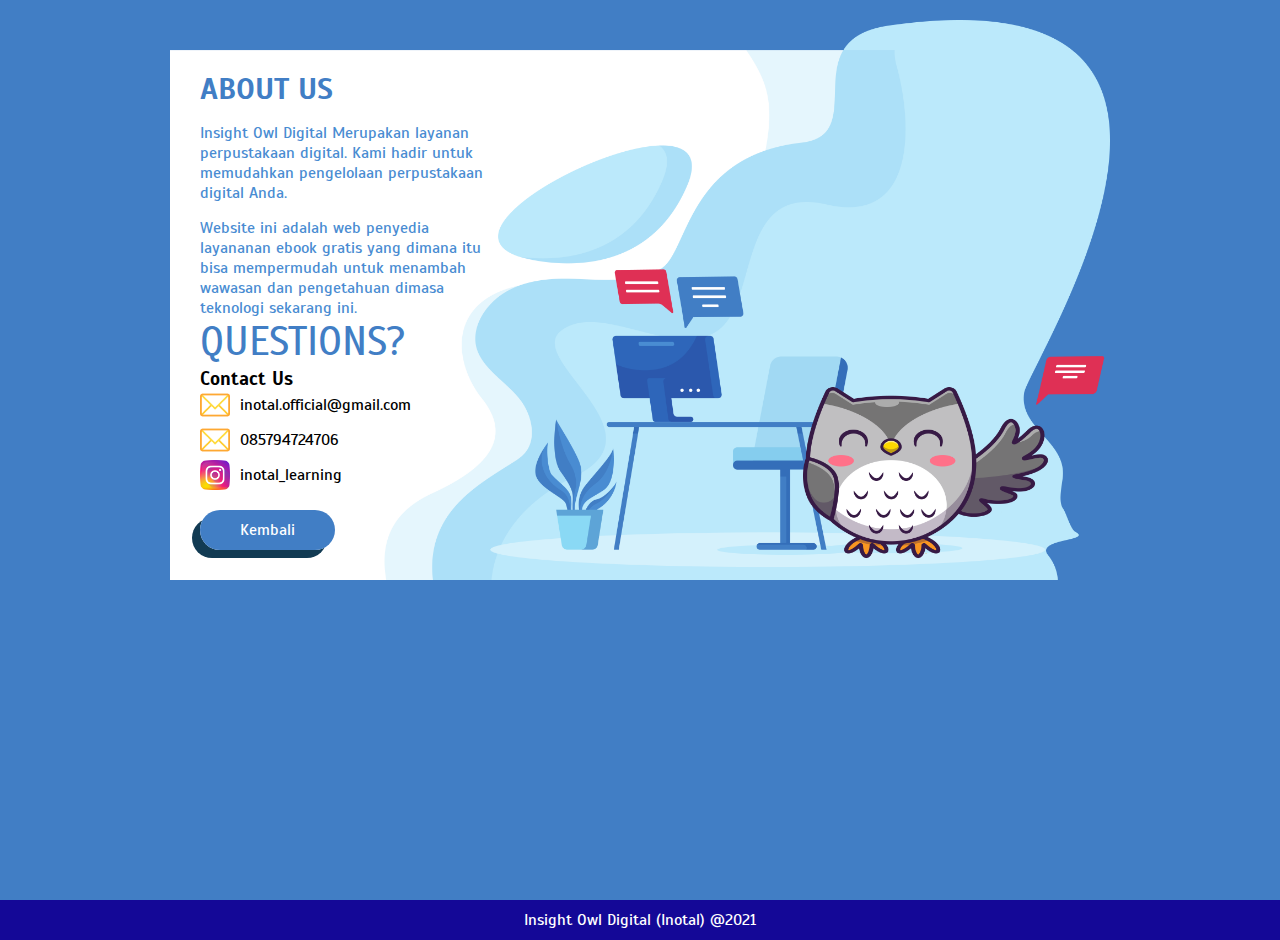
<file: pages/about.html>
<!DOCTYPE html>
<html lang="en">
  <head>
    <meta charset="UTF-8" />
    <meta http-equiv="X-UA-Compatible" content="IE=edge" />
    <meta name="viewport" content="width=device-width, initial-scale=1.0" />
    <title>Book | Inotal</title>
    <link rel="stylesheet" href="/../assets/css/style.css" />
  </head>
  <body>
    <section class="about">
      <div class="hero">
        <div class="absolute">
          <div class="text">
            <h1>ABOUT US</h1>
            <p>Insight Owl Digital Merupakan layanan perpustakaan digital. Kami hadir untuk memudahkan pengelolaan perpustakaan digital Anda.</p>
            <p>Website ini adalah web penyedia layananan ebook gratis yang dimana itu bisa mempermudah untuk menambah wawasan dan pengetahuan dimasa teknologi sekarang ini.</p>
          </div>
        </div>
        <div class="absolute2">
            <div class="headingBesar">QUESTIONS?</div>
            <h3>Contact Us</h3>
            <div class="sosmed">
              <div class="email">
                <img src="../assets/img/icon/email.png" alt="" />
                <p>inotal.official@gmail.com</p>
              </div>
              <div class="wa">
                <img src="../assets/img/icon/email.png" alt="" />
                <p>085794724706</p>
              </div>
              <div class="ig">
                <img src="../assets/img/icon/ig.png" alt="" />
                <p>inotal_learning</p>
              </div>
            </div>
            <a href="#" class="btn_back">Kembali</a>
        </div>
      </div>
    </section>
    <div class="boxFooter">Insight Owl Digital (Inotal) @2021</div>

    <script src="/../assets/js/script.js"></script>
  </body>
</html>
</file>
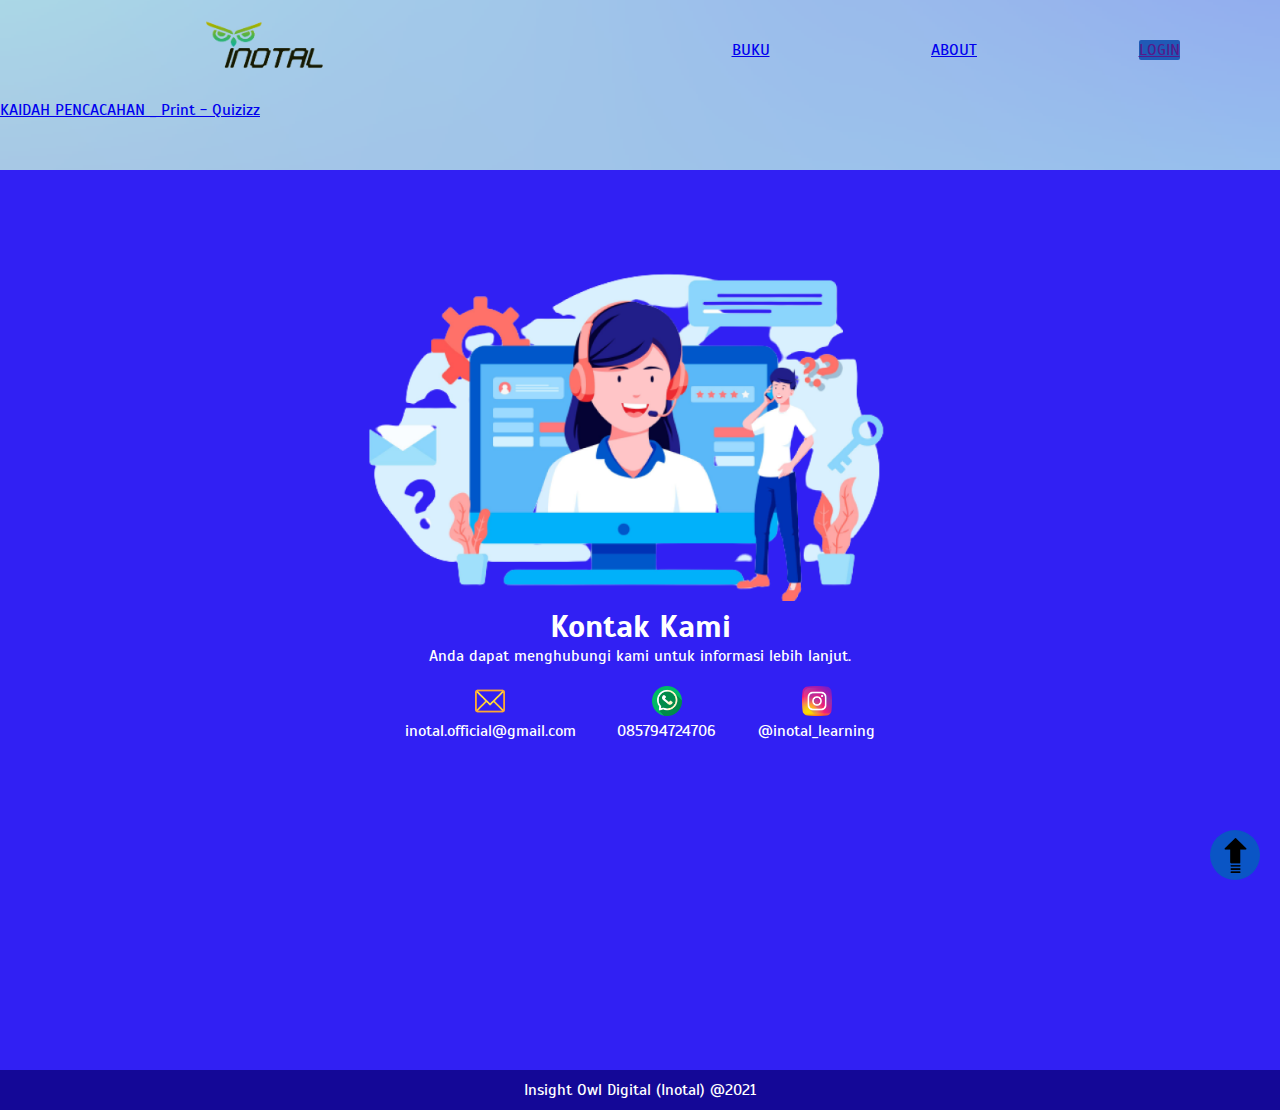
<file: pages/baca.html>
<!DOCTYPE html>
<html lang="en">
  <head>
    <meta charset="UTF-8" />
    <meta http-equiv="X-UA-Compatible" content="IE=edge" />
    <meta name="viewport" content="width=device-width, initial-scale=1.0" />
    <title>Book | Inotal</title>
    <link rel="stylesheet" href="/../assets/css/style.css" />
  </head>
  <body>
    <!-- Header -->
    <header class="bookHeader">
      <nav>
        <div class="logo">
          <img src="/assets/img/logo.png" alt="" />
        </div>

        <ul>
          <li><a href="#top">BUKU</a></li>
          <li><a href="#fitur">ABOUT</a></li>
          <li class="login"><a href="">LOGIN</a></li>
        </ul>

        <div class="menu-toggle">
          <input type="checkbox" />
          <span></span>
          <span></span>
          <span></span>
        </div>
        <a href="#" class="home">
          <img src="/assets/img/icon/up.png" alt="" />
        </a>
      </nav>
      <a href="https://online.flippingbook.com/view/1062401556/" class="fbo-embed" data-fbo-id="1062401556" data-fbo-ratio="16:9" data-fbo-lightbox="yes" data-fbo-width="100%" data-fbo-height="auto" data-fbo-version="1" style="max-width: 100%">KAIDAH PENCACAHAN _ Print - Quizizz</a><script async defer src="https://online.flippingbook.com/EmbedScriptUrl.aspx?m=redir&hid=1062401556"></script>
    </header>
    <!-- endHeader -->

    <!-- Footer -->
    <footer id="contact">
      <img src="/assets/img/heroFooter.png" alt="" />
      <h1>Kontak Kami</h1>
      <p>Anda dapat menghubungi kami untuk informasi lebih lanjut.</p>
      <div class="sosial">
        <div class="email">
          <img src="/assets/img/icon/email.png" alt="" />
          <p>inotal.official@gmail.com</p>
        </div>
        <div class="wa">
          <img src="/assets/img/icon/wa.png" alt="" />
          <p>085794724706</p>
        </div>
        <div class="ig">
          <img src="/assets/img/icon/ig.png" alt="" />
          <p>@inotal_learning</p>
        </div>
      </div>
    </footer>
    <div class="boxFooter">Insight Owl Digital (Inotal) @2021</div>

    <script src="/../assets/js/script.js"></script>
  </body>
</html>
</file>
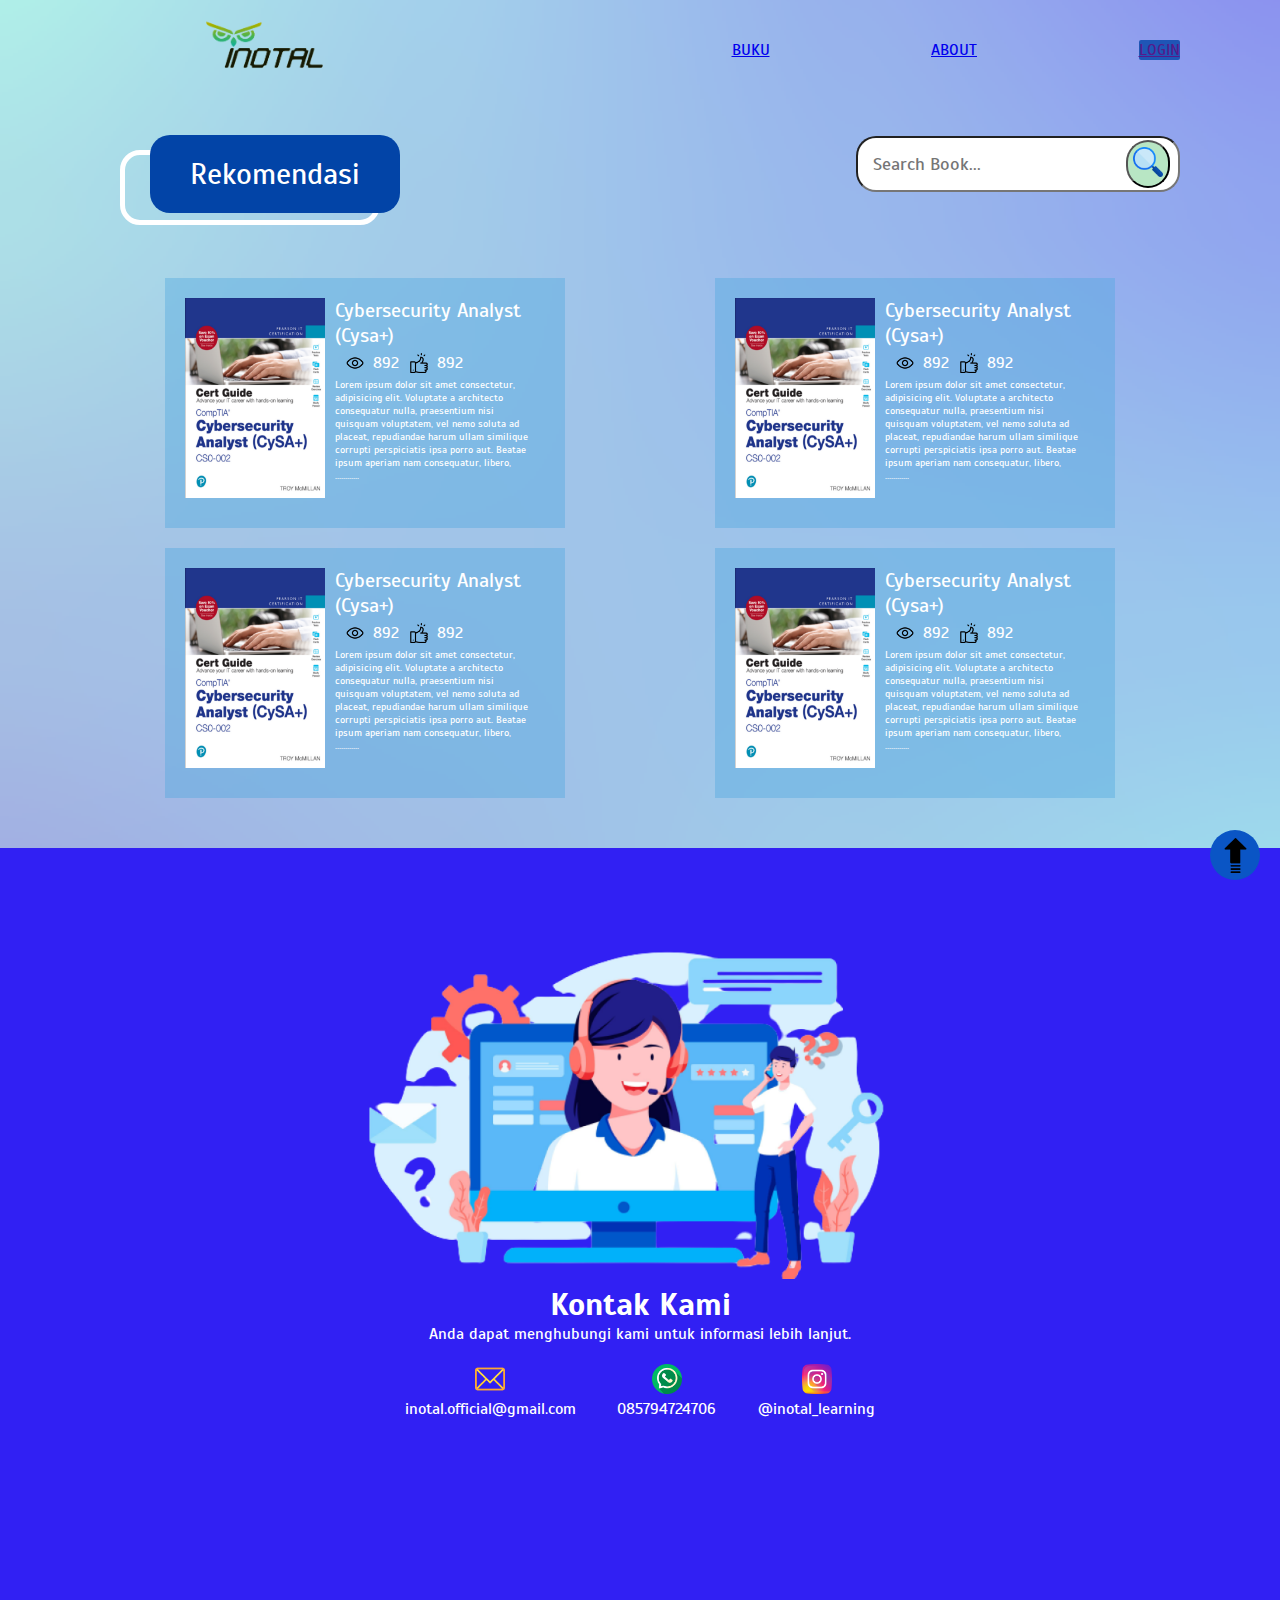
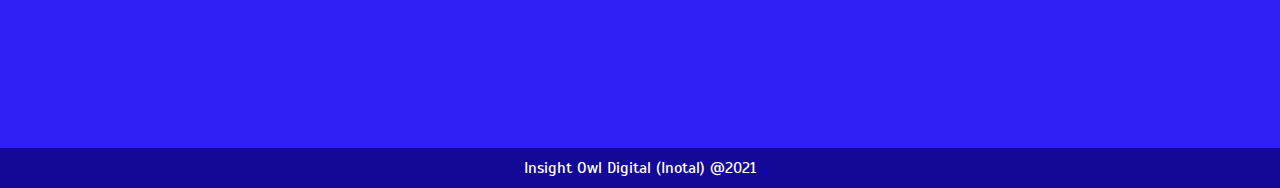
<file: pages/book.html>
<!DOCTYPE html>
<html lang="en">
  <head>
    <meta charset="UTF-8" />
    <meta http-equiv="X-UA-Compatible" content="IE=edge" />
    <meta name="viewport" content="width=device-width, initial-scale=1.0" />
    <title>Book | Inotal</title>
    <link rel="stylesheet" href="../assets/css/style.css" />
  </head>
  <body>
    <!-- Header -->
    <header class="bookHeader">
      <nav>
        <div class="logo">
          <img src="../assets/img/logo.png" alt="" />
        </div>

        <ul>
          <li><a href="#top">BUKU</a></li>
          <li><a href="#fitur">ABOUT</a></li>
          <li class="login"><a href="">LOGIN</a></li>
        </ul>

        <div class="menu-toggle">
          <input type="checkbox" />
          <span></span>
          <span></span>
          <span></span>
        </div>
        <a href="#" class="home">
          <img src="../assets/img/icon/up.png" alt="" />
        </a>
      </nav>

      <!-- Book -->
      <section class="book left" id="book">
        <div class="group">
          <div class="heading">
            <div class="box1"></div>
            <div class="box2">Rekomendasi</div>
          </div>
          <form class="search" action="post">
            <input type="text" placeholder="Search Book..." />
            <button type="submit" class="iconSearch"><img src="../assets/img/icon/search.png" alt="" /></button>
          </form>
        </div>
        <div class="groupBook">
          <a href="detail.html" class="box">
            <div class="poster">
              <img src="../assets/img/book/book1.png" alt="" />
            </div>
            <div class="descBook">
              <div class="judul">Cybersecurity Analyst (Cysa+)</div>
              <div class="groupDesc">
                <div class="eye">
                  <img src="../assets/img/icon/eye.png" alt="" />
                  <p>892</p>
                </div>
                <div class="like">
                  <img src="../assets/img/icon/like.png" alt="" />
                  <p>892</p>
                </div>
              </div>
              <p class="descText">
                Lorem ipsum dolor sit amet consectetur, adipisicing elit. Voluptate a architecto consequatur nulla, praesentium nisi quisquam voluptatem, vel nemo soluta ad placeat, repudiandae harum ullam similique corrupti perspiciatis
                ipsa porro aut. Beatae ipsum aperiam nam consequatur, libero, ............
              </p>
            </div>
          </a>
          <a href="#" class="box">
            <div class="poster">
              <img src="../assets/img/book/book1.png" alt="" />
            </div>
            <div class="descBook">
              <div class="judul">Cybersecurity Analyst (Cysa+)</div>
              <div class="groupDesc">
                <div class="eye">
                  <img src="../assets/img/icon/eye.png" alt="" />
                  <p>892</p>
                </div>
                <div class="like">
                  <img src="../assets/img/icon/like.png" alt="" />
                  <p>892</p>
                </div>
              </div>
              <p class="descText">
                Lorem ipsum dolor sit amet consectetur, adipisicing elit. Voluptate a architecto consequatur nulla, praesentium nisi quisquam voluptatem, vel nemo soluta ad placeat, repudiandae harum ullam similique corrupti perspiciatis
                ipsa porro aut. Beatae ipsum aperiam nam consequatur, libero, ............
              </p>
            </div>
          </a>
          <a href="#" class="box">
            <div class="poster">
              <img src="../assets/img/book/book1.png" alt="" />
            </div>
            <div class="descBook">
              <div class="judul">Cybersecurity Analyst (Cysa+)</div>
              <div class="groupDesc">
                <div class="eye">
                  <img src="../assets/img/icon/eye.png" alt="" />
                  <p>892</p>
                </div>
                <div class="like">
                  <img src="../assets/img/icon/like.png" alt="" />
                  <p>892</p>
                </div>
              </div>
              <p class="descText">
                Lorem ipsum dolor sit amet consectetur, adipisicing elit. Voluptate a architecto consequatur nulla, praesentium nisi quisquam voluptatem, vel nemo soluta ad placeat, repudiandae harum ullam similique corrupti perspiciatis
                ipsa porro aut. Beatae ipsum aperiam nam consequatur, libero, ............
              </p>
            </div>
          </a>
          <a href="#" class="box">
            <div class="poster">
              <img src="../assets/img/book/book1.png" alt="" />
            </div>
            <div class="descBook">
              <div class="judul">Cybersecurity Analyst (Cysa+)</div>
              <div class="groupDesc">
                <div class="eye">
                  <img src="../assets/img/icon/eye.png" alt="" />
                  <p>892</p>
                </div>
                <div class="like">
                  <img src="../assets/img/icon/like.png" alt="" />
                  <p>892</p>
                </div>
              </div>
              <p class="descText">
                Lorem ipsum dolor sit amet consectetur, adipisicing elit. Voluptate a architecto consequatur nulla, praesentium nisi quisquam voluptatem, vel nemo soluta ad placeat, repudiandae harum ullam similique corrupti perspiciatis
                ipsa porro aut. Beatae ipsum aperiam nam consequatur, libero, ............
              </p>
            </div>
          </a>
        </div>
      </section>
    </header>
    <!-- endHeader -->

    <!-- Footer -->
    <footer id="contact">
      <img src="../assets/img/heroFooter.png" alt="" />
      <h1>Kontak Kami</h1>
      <p>Anda dapat menghubungi kami untuk informasi lebih lanjut.</p>
      <div class="sosial">
        <div class="email">
          <img src="../assets/img/icon/email.png" alt="" />
          <p>inotal.official@gmail.com</p>
        </div>
        <div class="wa">
          <img src="../assets/img/icon/wa.png" alt="" />
          <p>085794724706</p>
        </div>
        <div class="ig">
          <img src="../assets/img/icon/ig.png" alt="" />
          <p>@inotal_learning</p>
        </div>
      </div>
    </footer>
    <div class="boxFooter">Insight Owl Digital (Inotal) @2021</div>

    <script src="../assets/js/script.js"></script>
  </body>
</html>
</file>
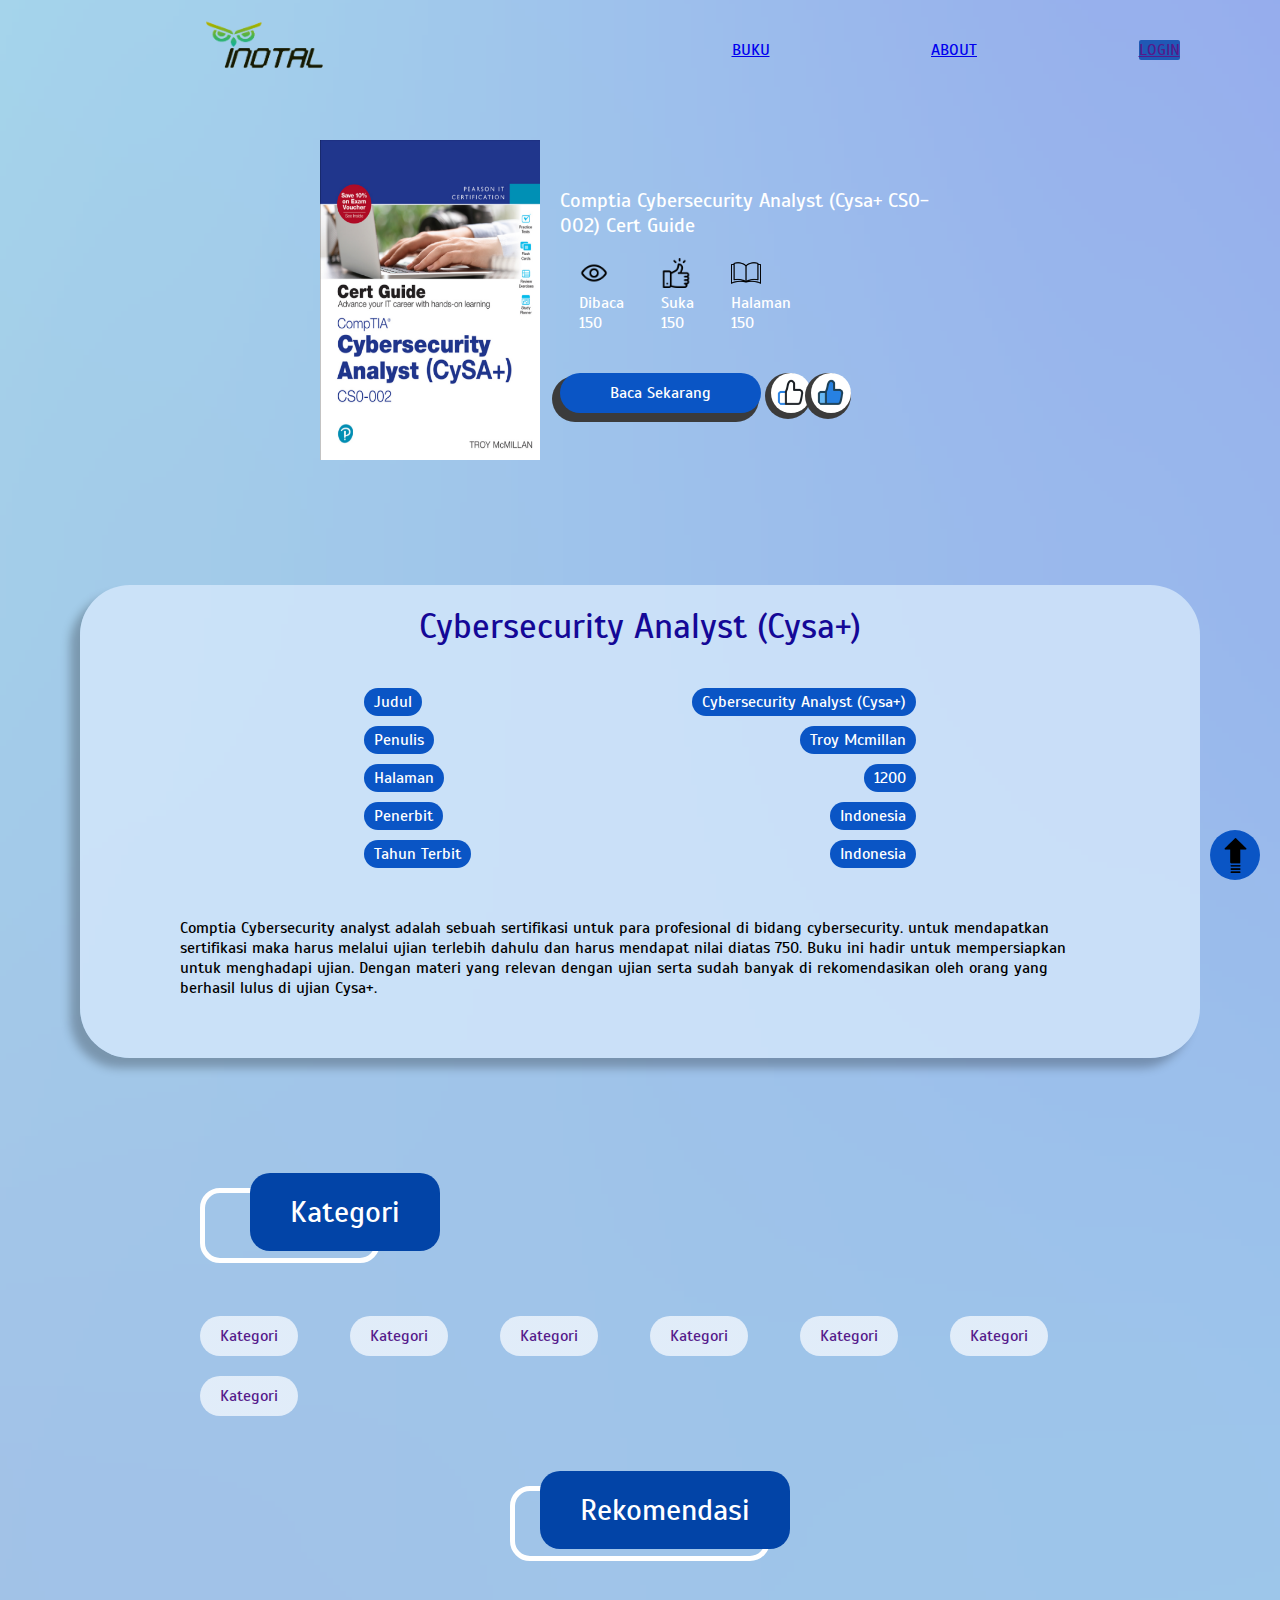
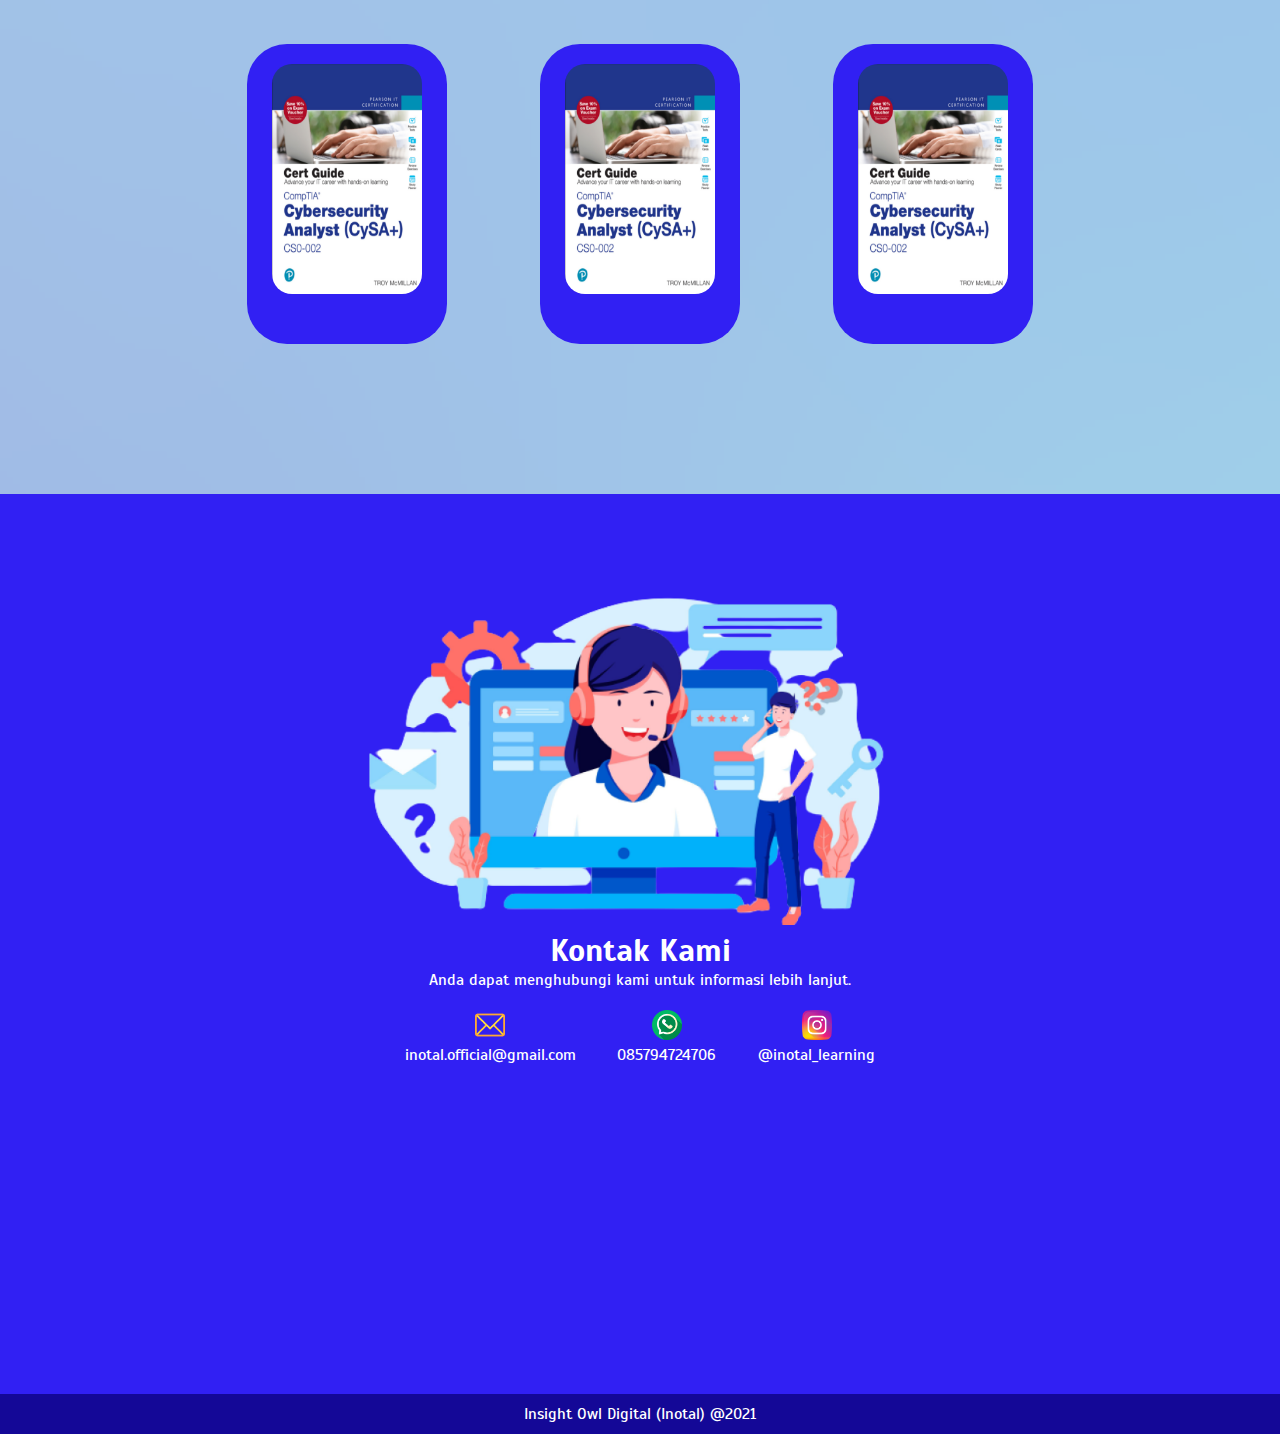
<file: pages/detail.html>
<!DOCTYPE html>
<html lang="en">
  <head>
    <meta charset="UTF-8" />
    <meta http-equiv="X-UA-Compatible" content="IE=edge" />
    <meta name="viewport" content="width=device-width, initial-scale=1.0" />
    <title>Book | Inotal</title>
    <link rel="stylesheet" href="../assets/css/style.css" />
  </head>
  <body>
    <!-- Header -->
    <header class="bookHeader">
      <nav>
        <div class="logo">
          <img src="../assets/img/logo.png" alt="" />
        </div>

        <ul>
          <li><a href="#top">BUKU</a></li>
          <li><a href="#fitur">ABOUT</a></li>
          <li class="login"><a href="">LOGIN</a></li>
        </ul>

        <div class="menu-toggle">
          <input type="checkbox" />
          <span></span>
          <span></span>
          <span></span>
        </div>
        <a href="#" class="home">
          <img src="../assets/img/icon/up.png" alt="" />
        </a>
      </nav>

      <!-- Detail Book -->
      <section class="detail" id="detail">
        <div class="poster">
          <img src="../assets/img/book/book1.png" alt="" />
        </div>
        <div class="descBook">
          <div class="judul">Comptia Cybersecurity Analyst (Cysa+ CSO-002) Cert Guide</div>
          <div class="groupDetail">
            <div class="eye">
              <img src="../assets/img/icon/eye.png" alt="" />
              <p>Dibaca</p>
              <p>150</p>
            </div>
            <div class="like">
              <img src="../assets/img/icon/like.png" alt="" />
              <p>Suka</p>
              <p>150</p>
            </div>
            <div class="halaman">
              <img src="../assets/img/icon/book_outline.png" alt="" />
              <p>Halaman</p>
              <p>150</p>
            </div>
          </div>
          <div class="button">
            <a href="baca.html"> <div class="baca">Baca Sekarang</div></a>
            <a href=""><img src="/assets/img/icon/likeBefore.png" alt="" /></a>
            <a href=""><img src="/assets/img/icon/likeAfter.png" alt="" /></a>
          </div>
        </div>
      </section>
      <section class="deskripsi" id="deskripsi">
        <div class="boxDes">
          <div class="judulBesar">Cybersecurity Analyst (Cysa+)</div>
          <div class="detail">
            <div class="judul">
              <p class="btn">Judul</p>
              <p class="btn">Cybersecurity Analyst (Cysa+)</p>
            </div>
            <div class="penulis">
              <p class="btn">Penulis</p>
              <p class="btn">Troy Mcmillan</p>
            </div>
            <div class="halaman">
              <p class="btn">Halaman</p>
              <p class="btn">1200</p>
            </div>
            <div class="penerbit">
              <p class="btn">Penerbit</p>
              <p class="btn">Indonesia</p>
            </div>
            <div class="tahunterbit">
              <p class="btn">Tahun Terbit</p>
              <p class="btn">Indonesia</p>
            </div>
          </div>
          <div class="deskripsiIsi">
            <p>
              Comptia Cybersecurity analyst adalah sebuah sertifikasi untuk para profesional di bidang cybersecurity. untuk mendapatkan sertifikasi maka harus melalui ujian terlebih dahulu dan harus mendapat nilai diatas 750. Buku ini hadir
              untuk mempersiapkan untuk menghadapi ujian. Dengan materi yang relevan dengan ujian serta sudah banyak di rekomendasikan oleh orang yang berhasil lulus di ujian Cysa+.
            </p>
          </div>
        </div>
      </section>
      <section class="kategori">
        <div class="heading">
          <div class="box1"></div>
          <div class="box2">Kategori</div>
        </div>
        <div class="containerCat">
          <a href="">Kategori</a>
          <a href="">Kategori</a>
          <a href="">Kategori</a>
          <a href="">Kategori</a>
          <a href="">Kategori</a>
          <a href="">Kategori</a>
          <a href="">Kategori</a>
        </div>
      </section>
      <section class="rekomendasi">
        <div class="heading">
          <div class="box1"></div>
          <div class="box2">Rekomendasi</div>
        </div>
        <div class="containerRek">
          <a href="" class="boxRek">
            <img src="/assets/img/book/book1.png" alt="" />
            <div class="title">Cyber Security</div>
          </a>
          <a href="" class="boxRek">
            <img src="/assets/img/book/book1.png" alt="" />
            <div class="title">Cyber Security</div>
          </a>
          <a href="" class="boxRek">
            <img src="/assets/img/book/book1.png" alt="" />
            <div class="title">Cyber Security</div>
          </a>
        </div>
      </section>
    </header>
    <!-- endHeader -->

    <!-- Footer -->
    <footer id="contact">
      <img src="../assets/img/heroFooter.png" alt="" />
      <h1>Kontak Kami</h1>
      <p>Anda dapat menghubungi kami untuk informasi lebih lanjut.</p>
      <div class="sosial">
        <div class="email">
          <img src="../assets/img/icon/email.png" alt="" />
          <p>inotal.official@gmail.com</p>
        </div>
        <div class="wa">
          <img src="../assets/img/icon/wa.png" alt="" />
          <p>085794724706</p>
        </div>
        <div class="ig">
          <img src="../assets/img/icon/ig.png" alt="" />
          <p>@inotal_learning</p>
        </div>
      </div>
    </footer>
    <div class="boxFooter">Insight Owl Digital (Inotal) @2021</div>

    <script src="../assets/js/script.js"></script>
  </body>
</html>
</file>
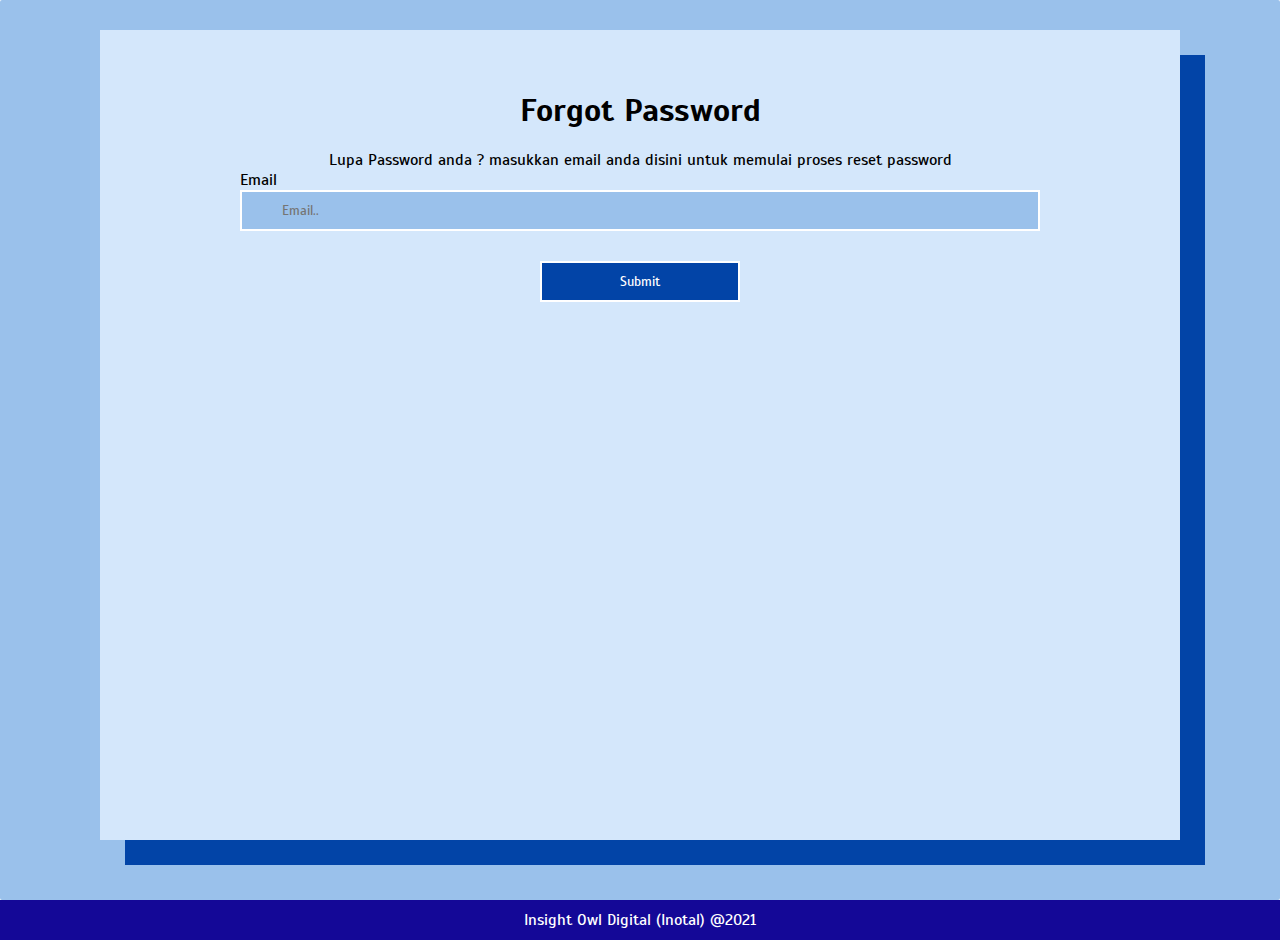
<file: pages/forgot.html>
<!DOCTYPE html>
<html lang="en">
  <head>
    <meta charset="UTF-8" />
    <meta http-equiv="X-UA-Compatible" content="IE=edge" />
    <meta name="viewport" content="width=device-width, initial-scale=1.0" />
    <title>Login | Inotal</title>
    <link rel="stylesheet" href="/../assets/css/style.css" />
    <link rel="stylesheet" href="/../assets/css/login.css" />
  </head>
  <body>
    <section class="login" id="login">
      <div class="boxLogin">
        <h1>Forgot Password</h1>
        <p>Lupa Password anda ? masukkan email anda disini untuk memulai proses reset password</p>
        <form action="" method="">
          <label for="email">Email</label>
          <input type="text" placeholder="Email.." name="email" id="email">
          <button type="submit" class="btn_submit">Submit</button>
        </form>
      </div>
    </section>

    <!-- Footer -->
    <div class="boxFooter">Insight Owl Digital (Inotal) @2021</div>

    <script src="/../assets/js/script.js"></script>
  </body>
</html>
</file>
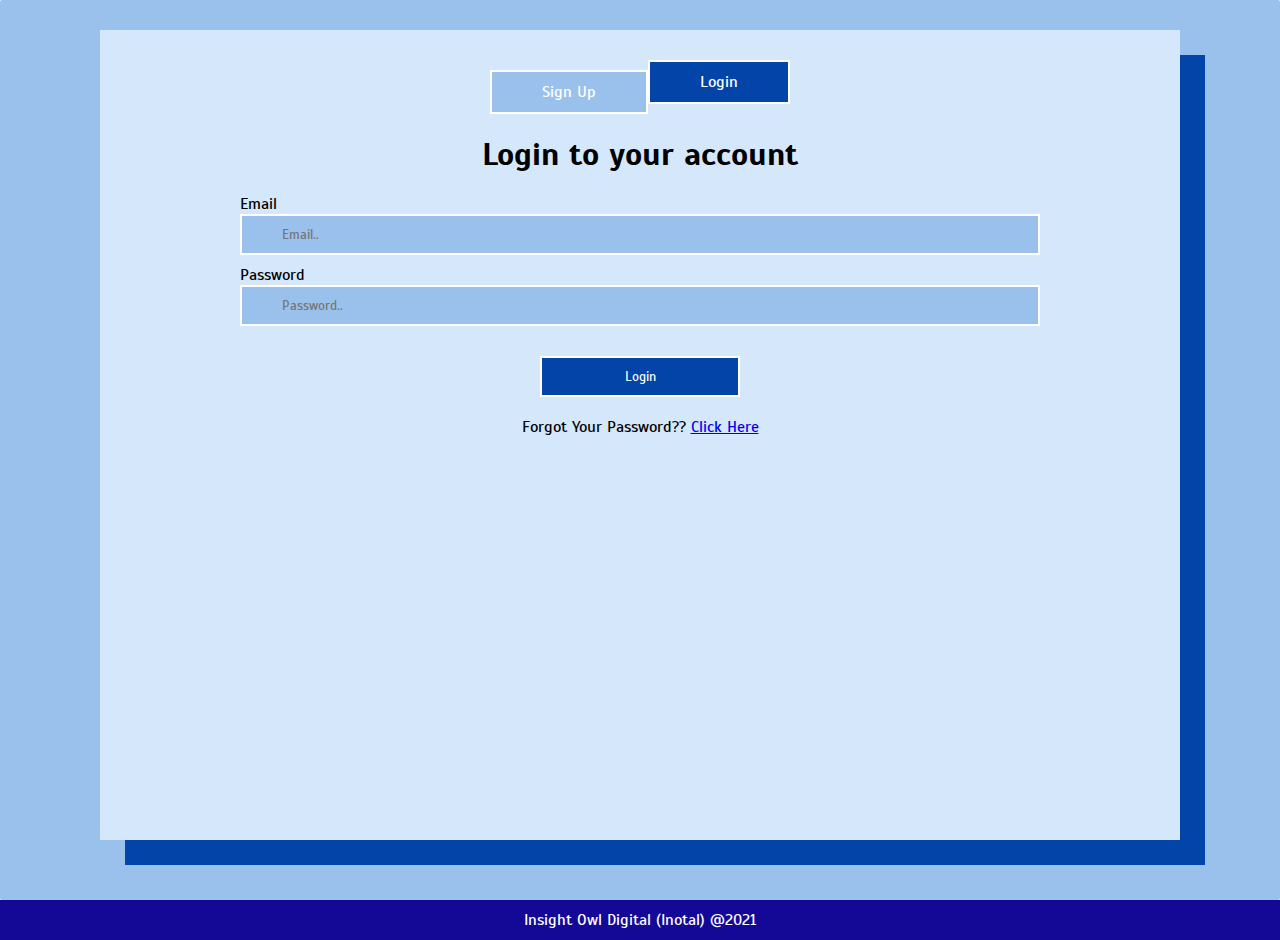
<file: pages/login.html>
<!DOCTYPE html>
<html lang="en">
  <head>
    <meta charset="UTF-8" />
    <meta http-equiv="X-UA-Compatible" content="IE=edge" />
    <meta name="viewport" content="width=device-width, initial-scale=1.0" />
    <title>Login | Inotal</title>
    <link rel="stylesheet" href="/../assets/css/style.css" />
    <link rel="stylesheet" href="/../assets/css/login.css" />
  </head>
  <body>
    <section class="login" id="login">
      <div class="boxLogin">
        <div class="headingGroup">
          <a href="register.html" class="headingRegister">Sign Up</a>
          <a href="#" class="headingLogin active">Login</a>
        </div>
        <h1>Login to your account</h1>
        <form action="" method="">
          <label for="email">Email</label>
          <input type="text" placeholder="Email.." name="email" id="email">
          <label for="password">Password</label>
          <input type="text" placeholder="Password.." name="password" id="password">
          <button type="submit" class="btn_submit">Login</button>
        </form>
        <p>Forgot Your Password?? <a href="forgot.html">Click Here</a></p>
      </div>
    </section>

    <!-- Footer -->
    <div class="boxFooter">Insight Owl Digital (Inotal) @2021</div>

    <script src="/../assets/js/script.js"></script>
  </body>
</html>
</file>
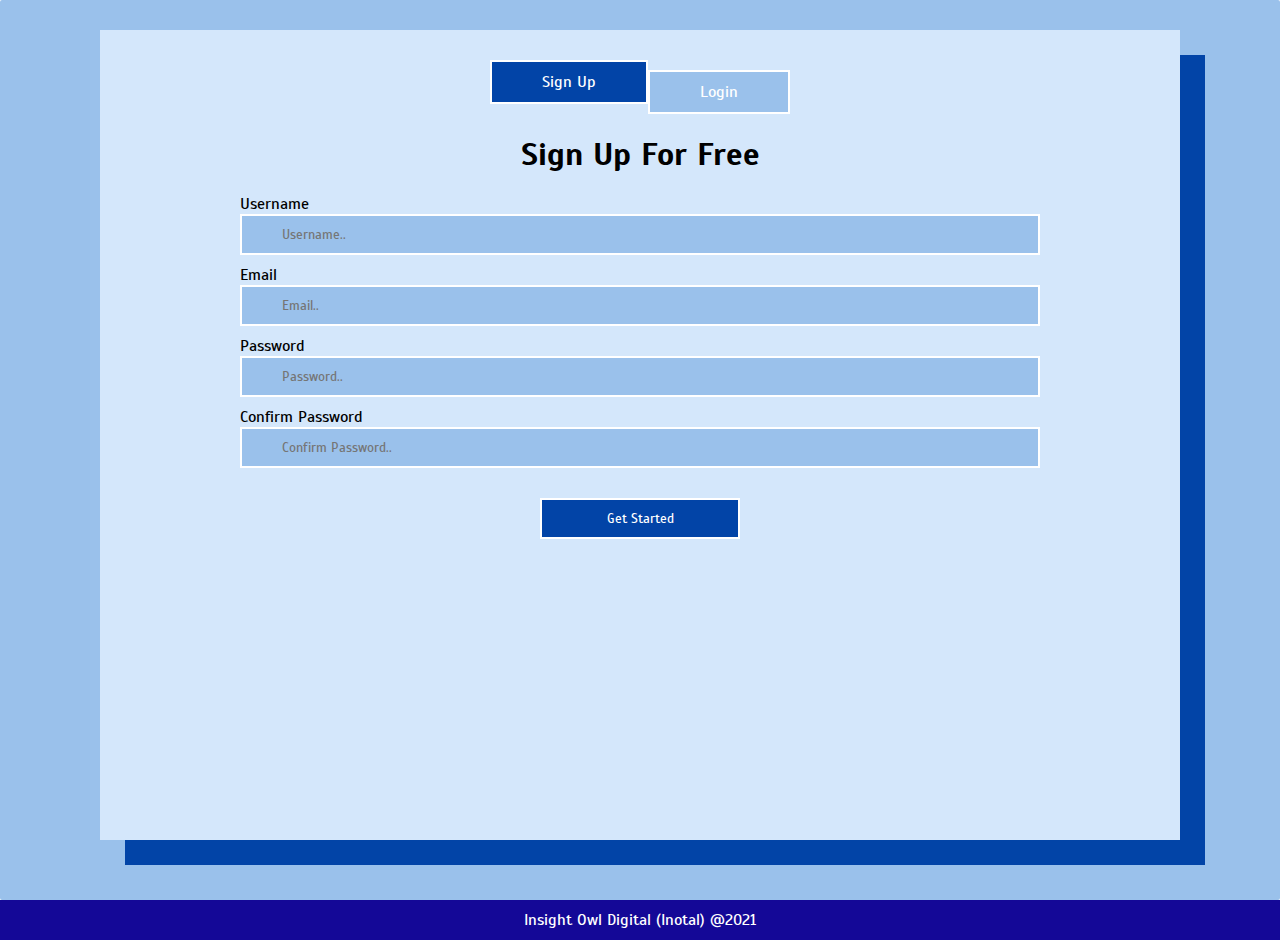
<file: pages/register.html>
<!DOCTYPE html>
<html lang="en">
  <head>
    <meta charset="UTF-8" />
    <meta http-equiv="X-UA-Compatible" content="IE=edge" />
    <meta name="viewport" content="width=device-width, initial-scale=1.0" />
    <title>Register | Inotal</title>
    <link rel="stylesheet" href="/../assets/css/style.css" />
    <link rel="stylesheet" href="/../assets/css/login.css" />
  </head>
  <body>
    <section class="login" id="login">
      <div class="boxLogin">
        <div class="headingGroup">
          <a href="#" class="headingRegister active">Sign Up</a>
          <a href="login.html" class="headingLogin">Login</a>
        </div>
        <h1>Sign Up For Free</h1>
        <form action="" method="">
          <label for="username">Username</label>
          <input type="text" placeholder="Username.." name="username" id="username">
          <label for="email">Email</label>
          <input type="text" placeholder="Email.." name="email" id="email">
          <label for="password">Password</label>
          <input type="text" placeholder="Password.." name="password" id="password">
          <label for="password2">Confirm Password</label>
          <input type="text" placeholder="Confirm Password.." name="password2" id="password2">
          <button type="submit" class="btn_submit">Get Started</button>
        </form>
      </div>
    </section>

    <!-- Footer -->
    <div class="boxFooter">Insight Owl Digital (Inotal) @2021</div>

    <script src="/../assets/js/script.js"></script>
  </body>
</html>
</file>
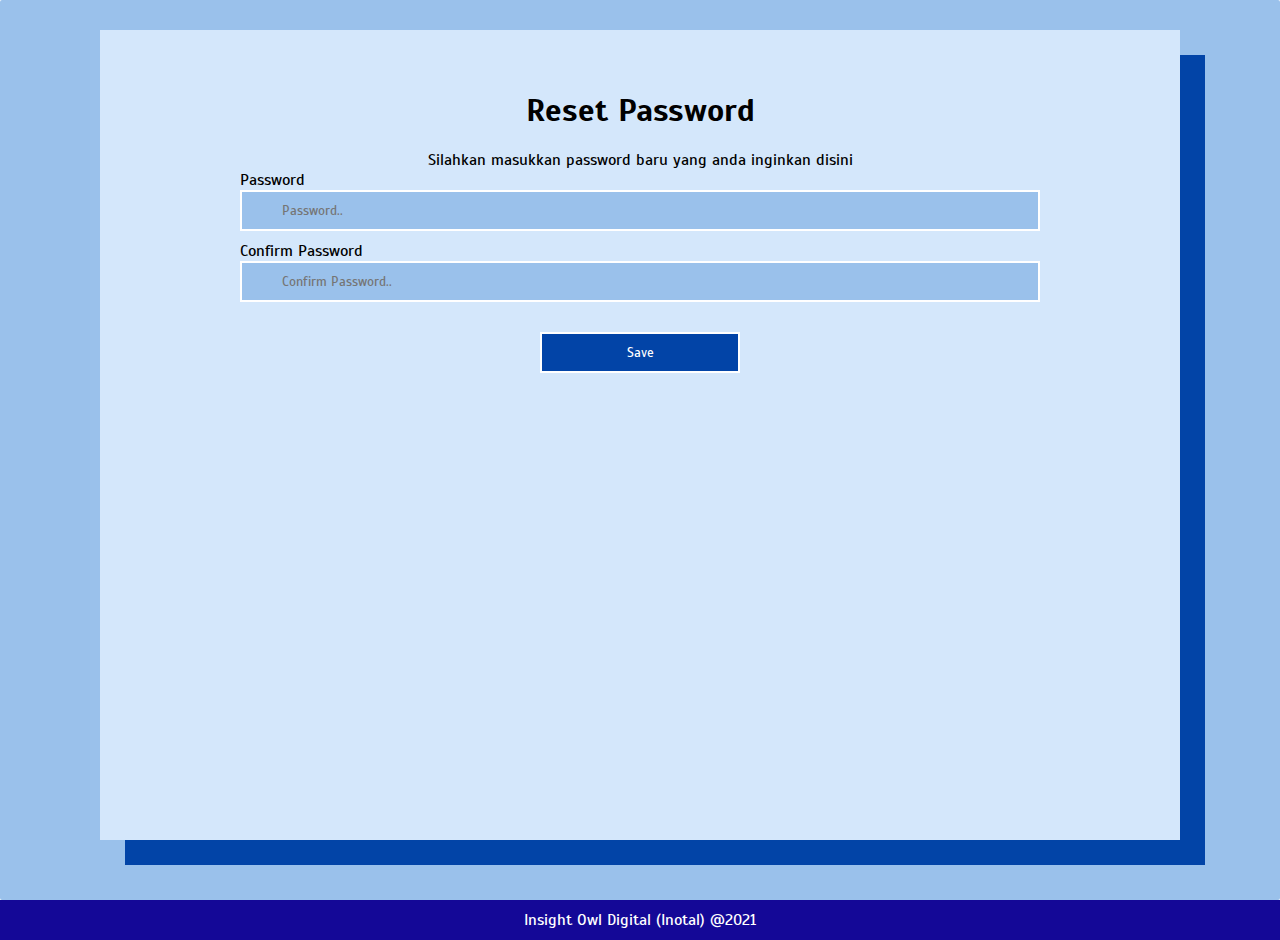
<file: pages/reset.html>
<!DOCTYPE html>
<html lang="en">
  <head>
    <meta charset="UTF-8" />
    <meta http-equiv="X-UA-Compatible" content="IE=edge" />
    <meta name="viewport" content="width=device-width, initial-scale=1.0" />
    <title>Reset | Inotal</title>
    <link rel="stylesheet" href="/../assets/css/style.css" />
    <link rel="stylesheet" href="/../assets/css/login.css" />
  </head>
  <body>
    <section class="login" id="login">
      <div class="boxLogin">
        <h1>Reset Password</h1>
        <p>Silahkan masukkan password baru yang anda inginkan disini</p>
        <form action="" method="">
          <label for="password">Password</label>
          <input type="text" placeholder="Password.." name="password" id="password">
          <label for="password2">Confirm Password</label>
          <input type="text" placeholder="Confirm Password.." name="password2" id="password2">
          <button type="submit" class="btn_submit">Save</button>
        </form>
      </div>
    </section>

    <!-- Footer -->
    <div class="boxFooter">Insight Owl Digital (Inotal) @2021</div>

    <script src="/../assets/js/script.js"></script>
  </body>
</html>
</file>
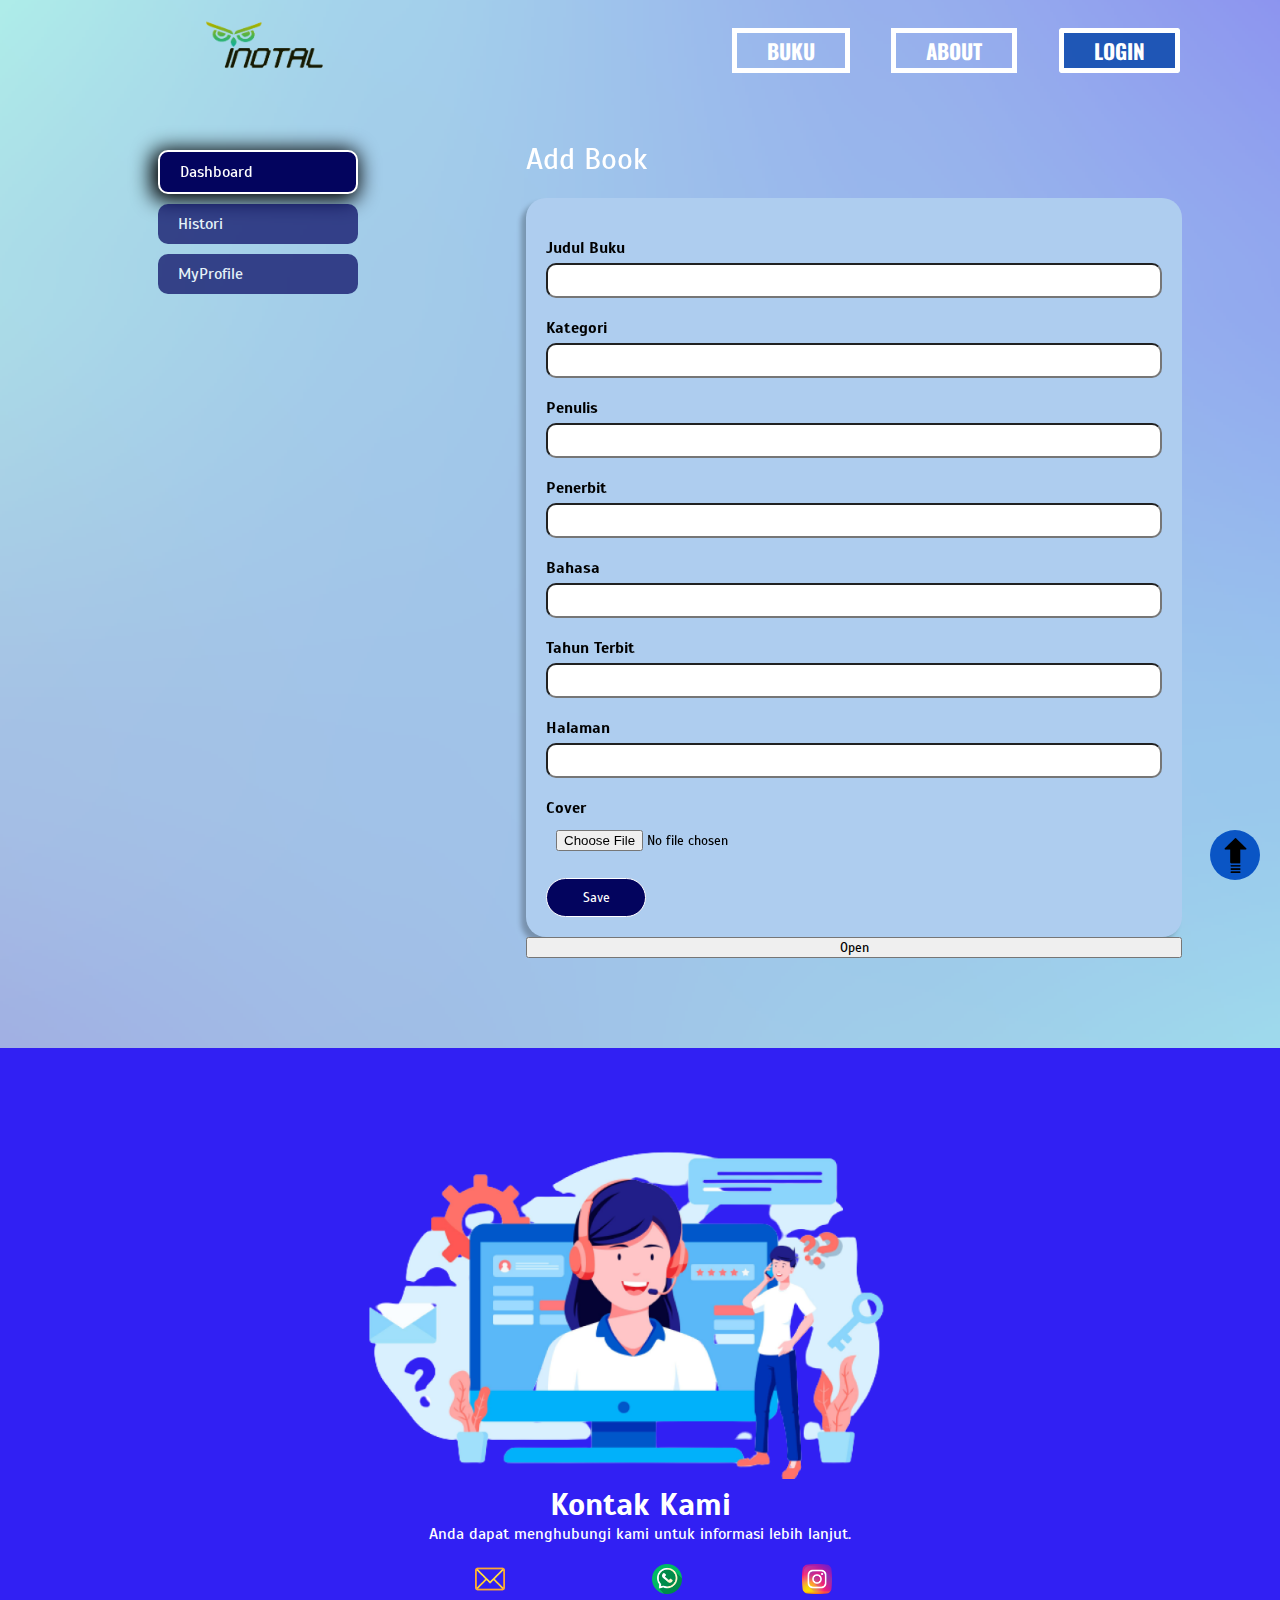
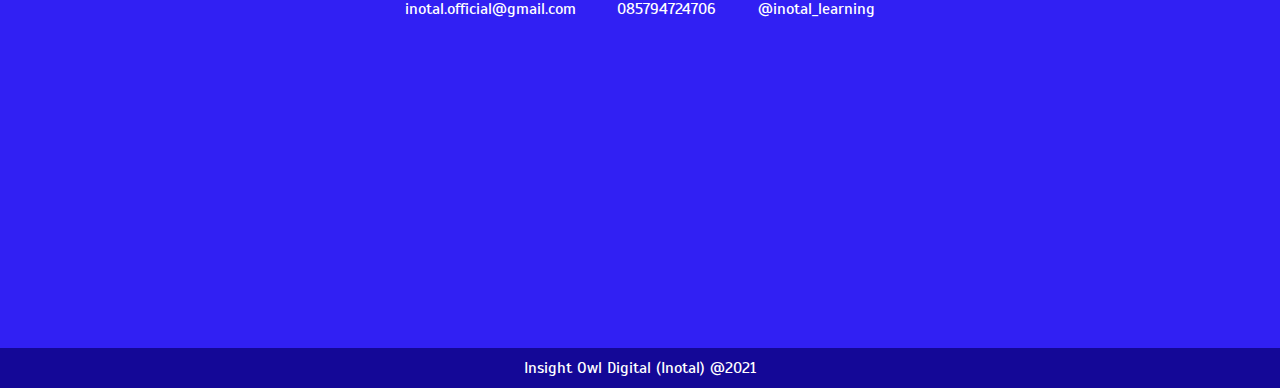
<file: pages/dashboard/add.html>
<!DOCTYPE html>
<html lang="en">
  <head>
    <meta charset="UTF-8" />
    <meta http-equiv="X-UA-Compatible" content="IE=edge" />
    <meta name="viewport" content="width=device-width, initial-scale=1.0" />
    <title>Book | Inotal</title>
    <link rel="stylesheet" href="../../assets/css/style.css" />
    <link rel="stylesheet" href="../../assets/css/style2.css" />
  </head>
  <body>
    <!-- Header -->
    <header class="bookHeader">
      <nav>
        <div class="logo">
          <img src="../../assets/img/logo.png" alt="" />
        </div>

        <ul>
          <li><a class="menu" href="#top">BUKU</a></li>
          <li><a class="menu" href="#fitur">ABOUT</a></li>
          <li><a class="menu login" href="">LOGIN</a></li>
          <!-- <li class="relative">
              <a href="#"><img src="assets/img/icon/user.png" alt=""></a>
              <input type="checkbox" class="check">
              <ul class="submenu">
                <li><a class="drop" href="#">My Profile</a></li>
                <li><a class="drop" href="#">My Book</a></li>
                <li><a class="drop" href="#">Logout</a></li>
              </ul>
            </li> -->
        </ul>

        <div class="menu-toggle">
          <input type="checkbox" />
          <span></span>
          <span></span>
          <span></span>
        </div>
        <a href="#" class="home">
          <img src="../../assets/img/icon/up.png" alt="" />
        </a>
      </nav>

      <!-- Dashboard -->
      <section class="dashboard" id="dashboard">
        <ul class="menuSidebar">
          <li><a href="#" class="list active">Dashboard</a></li>
          <li><a href="#" class="list">Histori</a></li>
          <li><a href="#" class="list">MyProfile</a></li>
        </ul>
        <div class="content">
          <div class="titleDashboard">Add Book</div>
          <div class="container">
            <form action="" method="post" class="add">
              <label for="judul">Judul Buku</label>
              <input type="text" name="judul" class="addInput" />
              <label for="kategori">Kategori</label>
              <input type="text" name="kategori" class="addInput" />
              <label for="penulis">Penulis</label>
              <input type="text" name="penulis" class="addInput" />
              <label for="penerbit">Penerbit</label>
              <input type="text" name="penerbit" class="addInput" />
              <label for="bahasa">Bahasa</label>
              <input type="text" name="bahasa" class="addInput" />
              <label for="tahun">Tahun Terbit</label>
              <input type="number" name="tahun" class="addInput" />
              <label for="halaman">Halaman</label>
              <input type="number" name="halaman" class="addInput" />
              <label for="cover">Cover</label>
              <input type="file" name="cover" class="addInput file" />
              <button type="submit">Save</button>
            </form>
            <button class="open1">Open</button>
          </div>
        </div>
      </section>
    </header>
    <!-- endHeader -->

    <!-- Modal -->
    <div class="modal modal1 hide">
        <div class="modal-container hide">
          <div class="modal-header">
            <h2>KEUNGGULAN</h2>
            <button class="close-modal">X</button>
          </div>
          <div class="modal-content">
            <p>
              Keunggulan Produk ini <br />
              - Bahan Premium <br />
              - Cuttingan Premium <br />
              - Menggunakan Ribs pada bagian leher <br />
              - Tidak Melar <br />
              - Tidak Gatel <br />
              - Tidak sempit dibagian ketiak <br />
              - Jahitan Rapih ( tidak ada benang lepas) <br />
              - Warna solid <br />
              - Mengikut bentuk badan <br />
              - Recomend banget untuk digunakan dalam kegiatan sehari-hari <br />
              <br />
              Kelemahan Produk ini <br />
              - Terbatas!
            </p>
          </div>
        </div>
      </div>

    <!-- Footer -->
    <footer id="contact">
      <img src="../../assets/img/heroFooter.png" alt="" />
      <h1>Kontak Kami</h1>
      <p>Anda dapat menghubungi kami untuk informasi lebih lanjut.</p>
      <div class="sosial">
        <div class="email">
          <img src="../../assets/img/icon/email.png" alt="" />
          <p>inotal.official@gmail.com</p>
        </div>
        <div class="wa">
          <img src="../../assets/img/icon/wa.png" alt="" />
          <p>085794724706</p>
        </div>
        <div class="ig">
          <img src="../../assets/img/icon/ig.png" alt="" />
          <p>@inotal_learning</p>
        </div>
      </div>
    </footer>
    <div class="boxFooter">Insight Owl Digital (Inotal) @2021</div>

    <script src="../../assets/js/script.js"></script>
  </body>
</html>
</file>
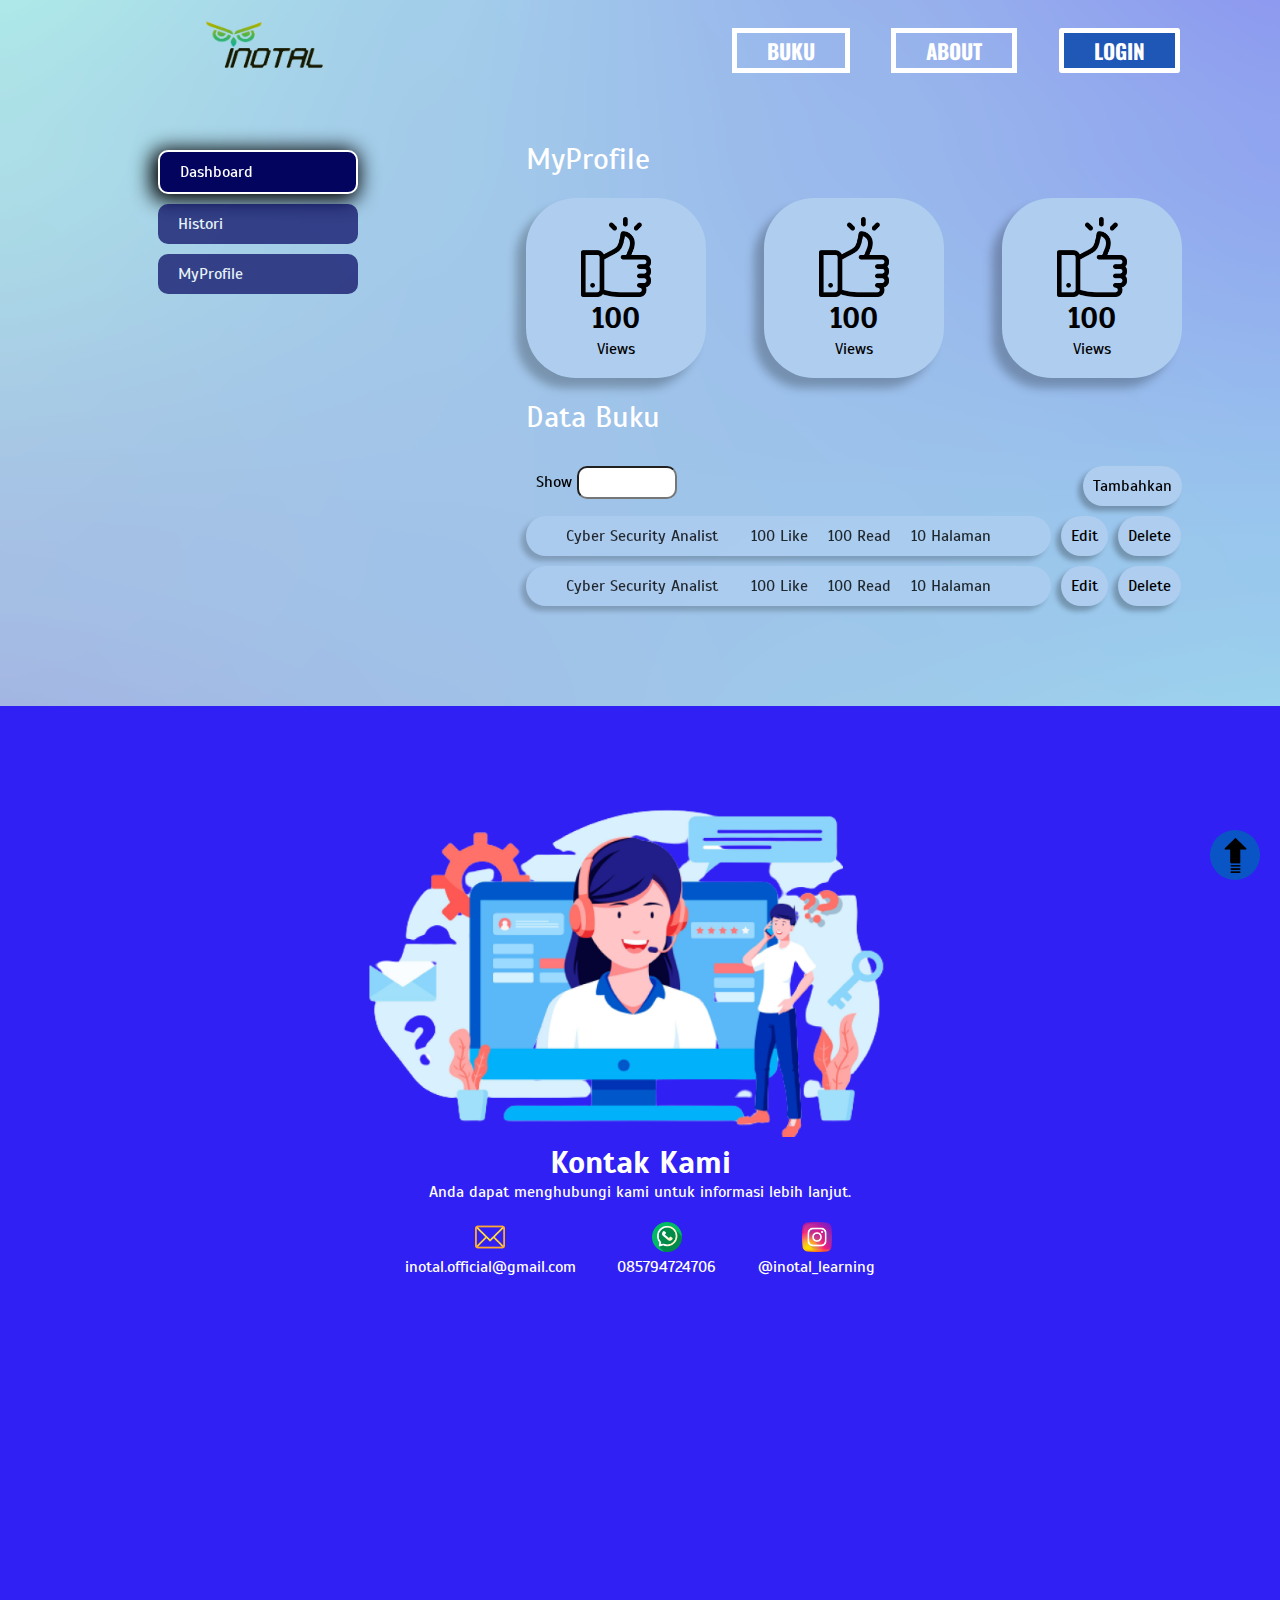
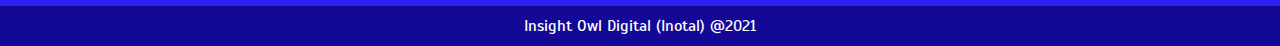
<file: pages/dashboard/admin.html>
<!DOCTYPE html>
<html lang="en">
  <head>
    <meta charset="UTF-8" />
    <meta http-equiv="X-UA-Compatible" content="IE=edge" />
    <meta name="viewport" content="width=device-width, initial-scale=1.0" />
    <title>Book | Inotal</title>
    <link rel="stylesheet" href="../../assets/css/style.css" />
    <link rel="stylesheet" href="../../assets/css/style2.css" />
  </head>
  <body>
    <!-- Header -->
    <header class="bookHeader">
      <nav>
        <div class="logo">
          <img src="../../assets/img/logo.png" alt="" />
        </div>

        <ul>
          <li><a class="menu" href="#top">BUKU</a></li>
          <li><a class="menu" href="#fitur">ABOUT</a></li>
          <li><a class="menu login" href="">LOGIN</a></li>
          <!-- <li class="relative">
              <a href="#"><img src="assets/img/icon/user.png" alt=""></a>
              <input type="checkbox" class="check">
              <ul class="submenu">
                <li><a class="drop" href="#">My Profile</a></li>
                <li><a class="drop" href="#">My Book</a></li>
                <li><a class="drop" href="#">Logout</a></li>
              </ul>
            </li> -->
        </ul>

        <div class="menu-toggle">
          <input type="checkbox" />
          <span></span>
          <span></span>
          <span></span>
        </div>
        <a href="#" class="home">
          <img src="../../assets/img/icon/up.png" alt="" />
        </a>
      </nav>

      <!-- Dashboard -->
      <section class="dashboard" id="dashboard">
        <ul class="menuSidebar">
          <li><a href="#" class="list active">Dashboard</a></li>
          <li><a href="#" class="list">Histori</a></li>
          <li><a href="#" class="list">MyProfile</a></li>
        </ul>
        <div class="content">
          <div class="titleDashboard">MyProfile</div>
          <div class="container">
            <div class="tigaBox">
              <div class="boxInfo">
                <img src="../../assets/img/icon/like.png" alt="" />
                <h1>100</h1>
                <p>Views</p>
              </div>
              <div class="boxInfo">
                <img src="../../assets/img/icon/like.png" alt="" />
                <h1>100</h1>
                <p>Views</p>
              </div>
              <div class="boxInfo">
                <img src="../../assets/img/icon/like.png" alt="" />
                <h1>100</h1>
                <p>Views</p>
              </div>
            </div>
            <div class="titleDashboard">Data Buku</div>
            <div class="row">
              <form action="" method="post">
                <label for="limit">Show</label>
                <input type="number" />
              </form>
              <a href="" class="btn_new">Tambahkan</a>
            </div>

            <div class="dFlex">
              <div class="data_buku">
                <div class="box">
                  <p class="title">Cyber Security Analist</p>
                  <div class="right">
                    <p>100 Like</p>
                    <p>100 Read</p>
                    <p>10 Halaman</p>
                  </div>
                </div>
                <div class="action">
                  <a href="#">Edit</a>
                  <a href="#">Delete</a>
                </div>
              </div>
              <div class="data_buku">
                <div class="box">
                  <p class="title">Cyber Security Analist</p>
                  <div class="right">
                    <p>100 Like</p>
                    <p>100 Read</p>
                    <p>10 Halaman</p>
                  </div>
                </div>
                <div class="action">
                  <a href="#">Edit</a>
                  <a href="#">Delete</a>
                </div>
              </div>
            </div>
          </div>
        </div>
      </section>
    </header>
    <!-- endHeader -->

    <!-- Footer -->
    <footer id="contact">
      <img src="../../assets/img/heroFooter.png" alt="" />
      <h1>Kontak Kami</h1>
      <p>Anda dapat menghubungi kami untuk informasi lebih lanjut.</p>
      <div class="sosial">
        <div class="email">
          <img src="../../assets/img/icon/email.png" alt="" />
          <p>inotal.official@gmail.com</p>
        </div>
        <div class="wa">
          <img src="../../assets/img/icon/wa.png" alt="" />
          <p>085794724706</p>
        </div>
        <div class="ig">
          <img src="../../assets/img/icon/ig.png" alt="" />
          <p>@inotal_learning</p>
        </div>
      </div>
    </footer>
    <div class="boxFooter">Insight Owl Digital (Inotal) @2021</div>

    <script src="../../assets/js/script.js"></script>
  </body>
</html>
</file>
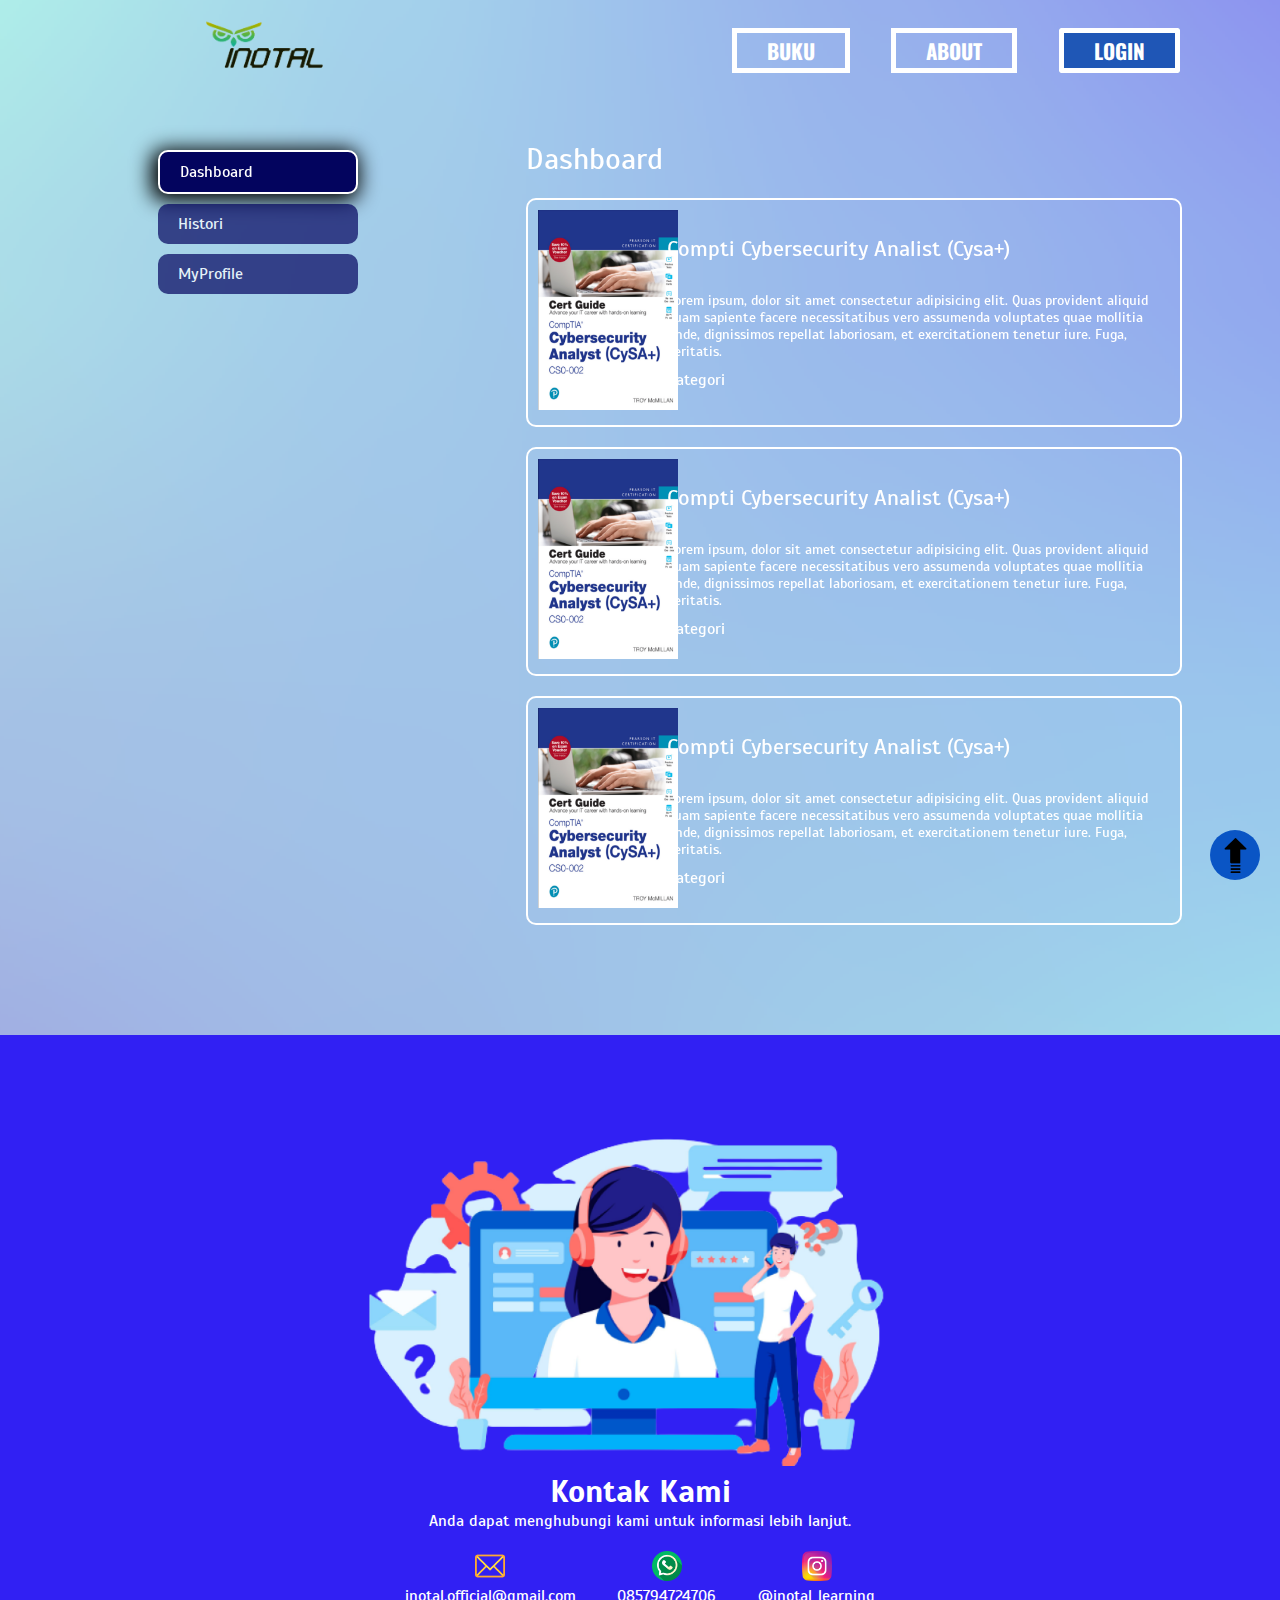
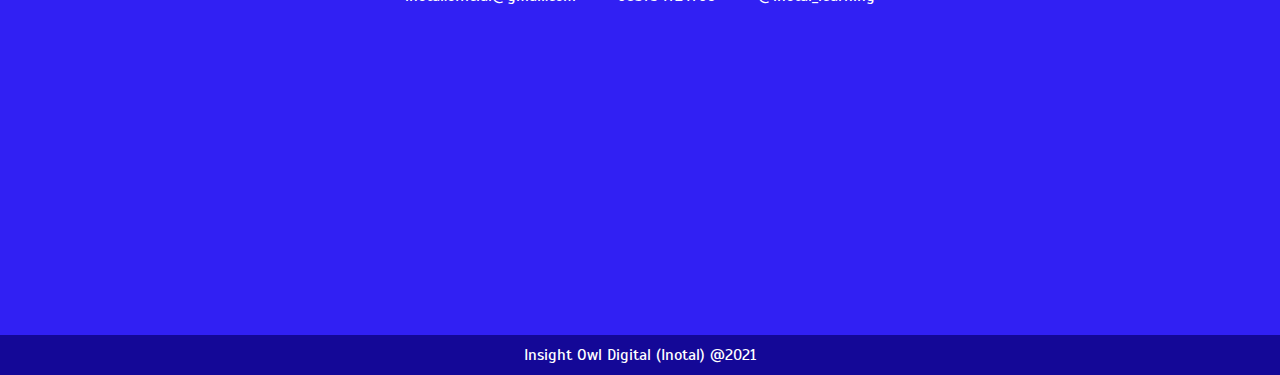
<file: pages/dashboard/index2.html>
<!DOCTYPE html>
<html lang="en">
  <head>
    <meta charset="UTF-8" />
    <meta http-equiv="X-UA-Compatible" content="IE=edge" />
    <meta name="viewport" content="width=device-width, initial-scale=1.0" />
    <title>Book | Inotal</title>
    <link rel="stylesheet" href="../../assets/css/style.css" />
    <link rel="stylesheet" href="../../assets/css/style2.css" />
  </head>
  <body>
    <!-- Header -->
    <header class="bookHeader">
      <nav>
        <div class="logo">
          <img src="../../assets/img/logo.png" alt="" />
        </div>

        <ul>
          <li><a class="menu" href="#top">BUKU</a></li>
          <li><a class="menu" href="#fitur">ABOUT</a></li>
          <li><a class="menu login" href="">LOGIN</a></li>
          <!-- <li class="relative">
              <a href="#"><img src="assets/img/icon/user.png" alt=""></a>
              <input type="checkbox" class="check">
              <ul class="submenu">
                <li><a class="drop" href="#">My Profile</a></li>
                <li><a class="drop" href="#">My Book</a></li>
                <li><a class="drop" href="#">Logout</a></li>
              </ul>
            </li> -->
        </ul>

        <div class="menu-toggle">
          <input type="checkbox" />
          <span></span>
          <span></span>
          <span></span>
        </div>
        <a href="#" class="home">
          <img src="../../assets/img/icon/up.png" alt="" />
        </a>
      </nav>

      <!-- Dashboard -->
      <section class="dashboard" id="dashboard">
        <ul class="menuSidebar">
          <li><a href="#" class="list active">Dashboard</a></li>
          <li><a href="#" class="list">Histori</a></li>
          <li><a href="#" class="list">MyProfile</a></li>
        </ul>
        <div class="content">
            <div class="titleDashboard">Dashboard</div>
          <div class="container">
            <a href="#" class="boxBuku">
              <div class="poster"><img src="../../assets/img/book/book1.png" alt="" /></div>
              <div class="desc">
                <div class="title">Compti Cybersecurity Analist (Cysa+)</div>
                <p>
                  Lorem ipsum, dolor sit amet consectetur adipisicing elit. Quas provident aliquid quam sapiente facere necessitatibus vero assumenda voluptates quae mollitia unde, dignissimos repellat laboriosam, et exercitationem tenetur
                  iure. Fuga, veritatis.
                </p>
                <div class="boxCategory">
                  <div class="categoty">Kategori</div>
                </div>
              </div>
            </a>
            <a href="#" class="boxBuku">
              <div class="poster"><img src="../../assets/img/book/book1.png" alt="" /></div>
              <div class="desc">
                <div class="title">Compti Cybersecurity Analist (Cysa+)</div>
                <p>
                  Lorem ipsum, dolor sit amet consectetur adipisicing elit. Quas provident aliquid quam sapiente facere necessitatibus vero assumenda voluptates quae mollitia unde, dignissimos repellat laboriosam, et exercitationem tenetur
                  iure. Fuga, veritatis.
                </p>
                <div class="boxCategory">
                  <div class="categoty">Kategori</div>
                </div>
              </div>
            </a>
            <a href="#" class="boxBuku">
              <div class="poster"><img src="../../assets/img/book/book1.png" alt="" /></div>
              <div class="desc">
                <div class="title">Compti Cybersecurity Analist (Cysa+)</div>
                <p>
                  Lorem ipsum, dolor sit amet consectetur adipisicing elit. Quas provident aliquid quam sapiente facere necessitatibus vero assumenda voluptates quae mollitia unde, dignissimos repellat laboriosam, et exercitationem tenetur
                  iure. Fuga, veritatis.
                </p>
                <div class="boxCategory">
                  <div class="categoty">Kategori</div>
                </div>
              </div>
            </a>
          </div>
        </div>
      </section>
    </header>
    <!-- endHeader -->

    <!-- Footer -->
    <footer id="contact">
      <img src="../../assets/img/heroFooter.png" alt="" />
      <h1>Kontak Kami</h1>
      <p>Anda dapat menghubungi kami untuk informasi lebih lanjut.</p>
      <div class="sosial">
        <div class="email">
          <img src="../../assets/img/icon/email.png" alt="" />
          <p>inotal.official@gmail.com</p>
        </div>
        <div class="wa">
          <img src="../../assets/img/icon/wa.png" alt="" />
          <p>085794724706</p>
        </div>
        <div class="ig">
          <img src="../../assets/img/icon/ig.png" alt="" />
          <p>@inotal_learning</p>
        </div>
      </div>
    </footer>
    <div class="boxFooter">Insight Owl Digital (Inotal) @2021</div>

    <script src="../../assets/js/script.js"></script>
  </body>
</html>
</file>
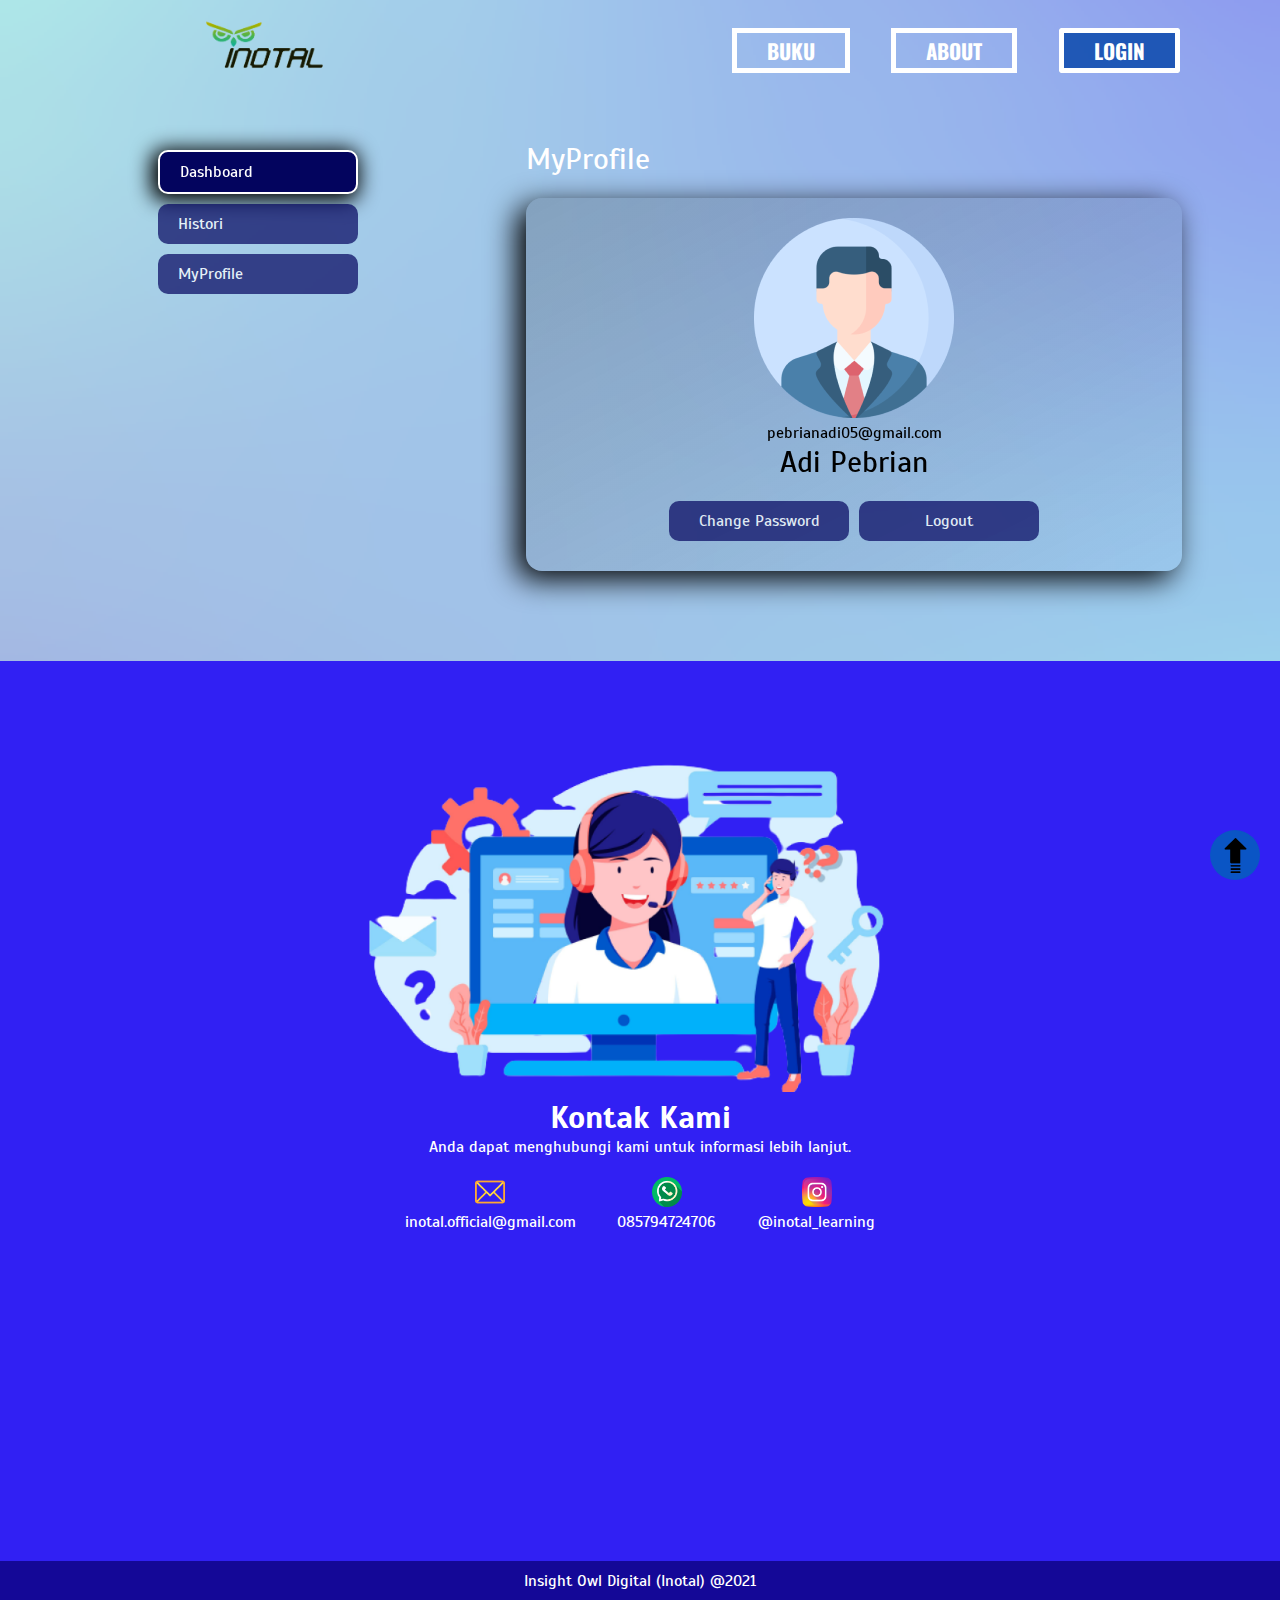
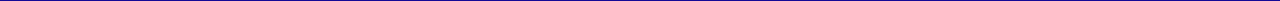
<file: pages/dashboard/myprofile.html>
<!DOCTYPE html>
<html lang="en">
  <head>
    <meta charset="UTF-8" />
    <meta http-equiv="X-UA-Compatible" content="IE=edge" />
    <meta name="viewport" content="width=device-width, initial-scale=1.0" />
    <title>Book | Inotal</title>
    <link rel="stylesheet" href="../../assets/css/style.css" />
    <link rel="stylesheet" href="../../assets/css/style2.css" />
  </head>
  <body>
    <!-- Header -->
    <header class="bookHeader">
      <nav>
        <div class="logo">
          <img src="../../assets/img/logo.png" alt="" />
        </div>

        <ul>
          <li><a class="menu" href="#top">BUKU</a></li>
          <li><a class="menu" href="#fitur">ABOUT</a></li>
          <li><a class="menu login" href="">LOGIN</a></li>
          <!-- <li class="relative">
              <a href="#"><img src="assets/img/icon/user.png" alt=""></a>
              <input type="checkbox" class="check">
              <ul class="submenu">
                <li><a class="drop" href="#">My Profile</a></li>
                <li><a class="drop" href="#">My Book</a></li>
                <li><a class="drop" href="#">Logout</a></li>
              </ul>
            </li> -->
        </ul>

        <div class="menu-toggle">
          <input type="checkbox" />
          <span></span>
          <span></span>
          <span></span>
        </div>
        <a href="#" class="home">
          <img src="../../assets/img/icon/up.png" alt="" />
        </a>
      </nav>

      <!-- Dashboard -->
      <section class="dashboard" id="dashboard">
        <ul class="menuSidebar">
          <li><a href="#" class="list active">Dashboard</a></li>
          <li><a href="#" class="list">Histori</a></li>
          <li><a href="#" class="list">MyProfile</a></li>
        </ul>
        <div class="content">
            <div class="titleDashboard">MyProfile</div>
          <div class="container">
            <div class="boxProfile">
                <div class="profileImg"><img src="../../assets/img/icon/user.png" alt=""></div>
                <div class="email">pebrianadi05@gmail.com</div>
                <div class="name">Adi Pebrian</div>
                <div class="duaBox">
                    <a href="#" class="btn_profile">Change Password</a>
                    <a href="#" class="btn_profile">Logout</a>
                </div>
            </div>
          </div>
        </div>
      </section>
    </header>
    <!-- endHeader -->

    <!-- Footer -->
    <footer id="contact">
      <img src="../../assets/img/heroFooter.png" alt="" />
      <h1>Kontak Kami</h1>
      <p>Anda dapat menghubungi kami untuk informasi lebih lanjut.</p>
      <div class="sosial">
        <div class="email">
          <img src="../../assets/img/icon/email.png" alt="" />
          <p>inotal.official@gmail.com</p>
        </div>
        <div class="wa">
          <img src="../../assets/img/icon/wa.png" alt="" />
          <p>085794724706</p>
        </div>
        <div class="ig">
          <img src="../../assets/img/icon/ig.png" alt="" />
          <p>@inotal_learning</p>
        </div>
      </div>
    </footer>
    <div class="boxFooter">Insight Owl Digital (Inotal) @2021</div>

    <script src="../../assets/js/script.js"></script>
  </body>
</html>
</file>
<file: assets/css/style.css>
@import url("https://fonts.googleapis.com/css2?family=Oswald:wght@400;600;700&display=swap");
@import url("https://fonts.googleapis.com/css2?family=Scada:wght@700&display=swap");
* {
  margin: 0;
  padding: 0;
  box-sizing: border-box;
  font-family: "Scada", sans-serif;
  /* border: 1px solid black; */
}
::selection {
  background-color: #123b53;
  color: #b8e6c4;
}

/* Header */
header {
  height: 140vh;
  background-image: url(../../assets/img/bg/bg1.png);
  background-position: center;
  background-size: cover;
}

/* navbar */

nav {
  display: flex;
  justify-content: space-around;
  /* padding: 20px 0; */
  height: 80px;
  align-items: center;
  color: rgb(96, 255, 255);
  padding: 50px 0px;
  transition: 0.5s;
}
nav.sticky {
  position: fixed;
  /* height: ; */
  top: 0;
  left: 0;
  right: 0;
  background-color: #0a55c5;
  width: 100%;
  height: 20px;
  z-index: 100;
  box-shadow: 1px 1px 20px #123b53;
  padding: 35px 0px;
}
nav .logo img {
  width: 130px;
}

nav ul {
  display: flex;
  list-style: none;
  width: 35%;
  justify-content: space-between;
  margin-right: -100px;
  align-items: center;
}
nav ul .menu {
  padding: 2px 30px;
  border: 5px solid white;
  color: #fff;
  font-family: "Oswald", sans-serif;
  font-weight: bold;
  text-decoration: none;
  font-size: 1.3em;
}

nav ul .menu:hover {
  background-color: #3120f3;
  color: #fff;
  cursor: pointer;
}
.login {
  background: rgba(2, 68, 167, 0.8);
  border-radius: 2px;
}
.relative {
  position: relative;
}
.relative img {
  width: 50px;
  height: 50px;
  border-radius: 50px;
}
.submenu {
  width: 160px;
  z-index: 10;
  position: absolute;
  top: 60px;
  left: -50px;
  display: none;
  flex-direction: column;
  transition: all 0.4s;
}
.drop {
  display: block;
  text-align: center;
  margin-top: 2px;
  border: 5px solid white;
  color: #fff;
  font-family: "Oswald", sans-serif;
  font-weight: bold;
  text-decoration: none;
  font-size: 1.3em;
  padding: 2px 20px;
}
.drop:hover {
  background-color: #3120f3;
  color: #fff;
  cursor: pointer;
}
.check {
  /* display: block; */
  position: absolute;
  width: 60px;
  height: 28px;
  top: 10px;
  left: -4px;
  cursor: pointer;
  opacity: 0;
}
.check:checked ~ .submenu {
  display: flex;
}

/* Hamburger menu */
.menu-toggle {
  display: none;
  flex-direction: column;
  height: 20px;
  justify-content: space-between;
  position: relative;
}
.menu-toggle input {
  position: absolute;
  width: 40px;
  height: 28px;
  left: -5px;
  top: -3px;
  opacity: 0;
  cursor: pointer;
  z-index: 9;
}
.menu-toggle span {
  display: block;
  width: 28px;
  height: 3px;
  background-color: #fff;
  border-radius: 3px;
  transition: all 0.5s;
  z-index: 8;
}
/* hamburger menu animation */
.menu-toggle span:nth-child(2) {
  transform-origin: 0 0;
}
.menu-toggle span:nth-child(4) {
  transform-origin: 0 100%;
}
.menu-toggle input:checked ~ span:nth-child(2) {
  transform: rotate(45deg) translate(-1px, -1px);
}
.menu-toggle input:checked ~ span:nth-child(3) {
  transform: scale(0);
  opacity: 0;
}
.menu-toggle input:checked ~ span:nth-child(4) {
  transform: rotate(-45deg) translate(-1px, 0);
}

/* back to home */
.home {
  display: flex;
  position: fixed;
  justify-content: center;
  align-items: center;
  bottom: 20px;
  right: 20px;
  background-color: #0a55c5;
  border-radius: 50px;
  height: 50px;
  width: 50px;
}
.home:hover {
  box-shadow: 0px 0px 10px #123b53;
}
.home img {
  height: 35px;
}

.banner {
  width: 100%;
}
.row {
  display: flex;
  position: relative;
  padding-left: 60px;
  margin-top: -30px;
}
.text {
  position: absolute;
  top: 35%;
  left: 10%;
  width: 300px;
}
.text p {
  font-size: 45px;
  color: #fff;
}
.row img {
  width: 92vw;
  margin: auto;
}

.row2 {
  width: 100%;
}
.row2 input {
  width: 700px;
  padding: 12px;
  padding-left: 20px;
  border-radius: 20px;
  border: 3px solid #0244a7;
}
.search {
  display: flex;
  justify-content: center;
  justify-items: center;
  align-items: center;
  flex-direction: column;
}
.search .heading {
  font-size: 30px;
  margin-bottom: 20px;
  font-weight: bold;
  color: #fff;
}

/* Fitur */
.fitur {
  height: 100vh;
  background-image: url(../../assets/img/bg/bg2.png);
  background-position: center;
  background-size: cover;
  background-repeat: no-repeat;
}
.heading {
  display: flex;
  justify-content: center;
  padding-top: 50px;
  position: relative;
}
.heading .box2 {
  background-color: #0244a7;
  padding: 20px 40px;
  border-radius: 20px;
  font-size: 30px;
  color: #fff;
  z-index: 2;
  margin-left: 50px;
  transform: translateY(-15px);
  transition: 0.5s;
}
.heading .box1 {
  position: absolute;
  z-index: 1;
  border: 5px solid #fff;
  width: 260px;
  height: 75px;
  border-radius: 20px;
}
.heading .boxtop {
  position: absolute;
  z-index: 1;
  border: 5px solid #fff;
  width: 200px;
  height: 75px;
  border-radius: 20px;
}

.heading .box2:hover {
  margin-left: 0px;
  transform: translateY(0);
  cursor: pointer;
}
.desc {
  display: flex;
  justify-content: center;
  margin-top: 50px;
}
.desc p {
  width: 800px;
  text-align: center;
  font-size: 20px;
  color: #fff;
}

.fitur .boxContainer {
  width: 100%;
  display: grid;
  grid-template-columns: repeat(auto-fit, minmax(240px, 1fr));
  justify-content: space-between;
  align-items: center;
  justify-items: center;
  margin-top: 40px;
}
.fitur .boxContainer .box {
  display: flex;
  flex-direction: column;
  justify-content: center;
  align-items: center;
  border: 4px solid #fff;
  height: 320px;
  width: 240px;
  padding: 20px;
  text-align: center;
  position: relative;
  transition: 0.5s;
}
.fitur .boxContainer .boxText {
  font-size: 18px;
  display: none;
  transition: 1s;
}
.fitur .boxContainer .box .boxvariasi {
  border-bottom: 4px solid #fff;
  border-left: 4px solid #fff;
  position: absolute;
  height: 220px;
  width: 160px;
  bottom: 10px;
  left: 10px;
  transition: 0.5s;
}
.fitur .boxContainer .box:hover {
  box-shadow: -10px 10px 8px #123b53;
  cursor: pointer;
}
.fitur .boxContainer .box:hover .boxText {
  display: block;
  transition: 1s;
}
.fitur .boxContainer .box:hover .icon img {
  width: 100px;
}
.fitur .boxContainer .box:hover .boxvariasi {
  border: 4px solid #fff;
  height: 300px;
  width: 220px;
  bottom: 5px;
  left: 5px;
}
.fitur .boxContainer .box .icon img {
  width: 150px;
  transition: 0.7s;
}

/* Top */
.top {
  height: 150vh;
  background-image: url(../../assets/img/bg/bg3.png);
  background-position: center;
  background-size: cover;
  display: flex;
  flex-direction: column;
  justify-content: center;
  align-items: center;
}
.boxGridTop {
  width: 65%;
  display: grid;
  grid-template-columns: repeat(auto-fit, minmax(230px, 1fr));
  justify-content: space-between;
  align-items: center;
  justify-items: center;
  margin-top: 80px;
}
.besar {
  transform: scale(1.2);
}
.boxGridTop .box {
  display: flex;
  flex-direction: column;
  justify-content: center;
  align-items: center;
}
.boxGridTop .box .icon img {
  width: 100px;
}
.boxGridTop .box .boxDalam {
  display: flex;
  flex-direction: column;
  justify-content: center;
  align-items: center;
  width: 230px;
  height: 400px;
  background: rgba(255, 255, 255, 0.5);
  opacity: 0.9;
  border-radius: 37px;
}
.boxGridTop .box .boxDalam img {
  width: 160px;
  height: 220px;
  border-radius: 10px;
}
.boxGridTop .box .boxDalam h2 {
  margin-top: 20px;
}
.boxGridTop .box .boxDalam h1 {
  font-size: 40px;
}
.more {
  margin-top: 100px;
  padding: 10px 70px;
  border: 2px solid #fff;
  border-radius: 10px;
  text-decoration: none;
}
.more:hover {
  background-color: #0a55c5;
  color: #fff;
}

/* Footer */
footer {
  height: 100vh;
  background-color: #3120f3;
  text-align: center;
  padding: 80px 0px;
  color: #fff;
}
footer img {
  width: 600px;
}
.sosial {
  display: flex;
  justify-content: space-around;
  justify-items: center;
  margin: auto;
  align-content: center;
  margin-top: 20px;
  width: 40%;
  align-items: center;
}
.sosial img {
  width: 30px;
}
.boxFooter {
  background-color: #140897;
  text-align: center;
  color: #fff;
  padding: 10px;
}

/* BOOK */
.bookHeader {
  height: max-content;
  padding-bottom: 50px;
}
.book {
  width: 100%;
  padding: 0px 100px;
}
.book .group {
  display: flex;
  justify-content: space-between;
}
.book .search {
  position: relative;
}
.book .search input {
  padding: 15px;
  padding-right: 100px;
  border-radius: 20px;
  font-size: 18px;
}
.book .iconSearch {
  right: 10px;
  position: absolute;
  border-radius: 50px;
  padding: 5px;
  background-color: #b8e6c4;
}
.book .iconSearch:hover {
  cursor: pointer;
}
.book .iconSearch img {
  width: 30px;
}

.groupBook {
  display: grid;
  grid-template-columns: repeat(auto-fit, minmax(400px, 1fr));
  gap: 20px;
  justify-content: space-between;
  align-items: center;
  justify-items: center;
  margin-top: 50px;
}
.groupBook .box {
  width: 400px;
  height: 250px;
  background: rgba(78, 168, 222, 0.4);
  display: flex;
  text-decoration: none;
  color: #fff;
  padding: 20px;
  transition: 0.5s;
}
.groupBook .box:hover {
  box-shadow: -10px 10px 10px #123b53;
}
.groupBook .descBook {
  width: 200px;
  display: flex;
  flex-direction: column;
  margin-left: 10px;
}
.groupBook .groupDesc {
  display: flex;
  justify-content: start;
}
.groupBook .descBook .groupDesc img {
  width: 20px;
  margin-right: 8px;
}
.groupBook .descBook .groupDesc .eye,
.groupBook .descBook .groupDesc .like {
  margin-left: 10px;
  display: flex;
  height: 30px;
  align-items: center;
}
.descText {
  font-size: 10px;
}
.poster img {
  width: 140px;
  height: 200px;
}

/* Detail */
.detail {
  display: flex;
  justify-content: center;
  align-items: center;
  margin: 40px 0px;
}
.detail .poster img {
  width: 220px;
  height: 320px;
  margin-right: 20px;
}
.detail .descBook {
  width: 400px;
  color: #fff;
}
.descBook .judul {
  font-size: 20px;
}
.descBook .groupDetail {
  margin-top: 20px;
  width: 250px;
  display: flex;
  justify-content: space-around;
}
.descBook .groupDetail img {
  width: 30px;
}
.detail .button {
  display: flex;
  margin-top: 40px;
}
.detail .button .baca {
  display: flex;
  align-items: center;
  padding: 10px 50px;
  background-color: #0a55c5;
  margin-right: 10px;
  color: #fff;
  box-shadow: -5px 6px 0px 3px rgb(59, 59, 59);
  border-radius: 20px;
  transition: 0.4s;
}
.detail .button .baca:hover,
.detail .button img:hover {
  box-shadow: 0px 0px 0px 0px #123b53;
}
.detail .button a {
  text-decoration: none;
}
.detail .button img {
  width: 40px;
  background-color: #fff;
  border-radius: 20px;
  padding: 4px;
  box-shadow: -3px 3px 0px 3px rgb(59, 59, 59);
  transition: 0.4s;
}
.deskripsi {
  padding: 80px;
}
.boxDes {
  background: rgba(212, 231, 251, 0.8);
  box-shadow: -10px 10px 10px rgba(0, 0, 0, 0.25);
  border-radius: 50px;
  padding: 20px 100px 60px 100px;
}
.boxDes .detail {
  display: flex;
  flex-direction: column;
  width: 100%;
}
.boxDes .detail .btn {
  background-color: #0a55c5;
  color: #fff;
  padding: 4px 10px;
  border-radius: 20px;
}
.boxDes .detail .judul,
.boxDes .detail .penulis,
.boxDes .detail .halaman,
.boxDes .detail .penerbit,
.boxDes .detail .tahunterbit {
  width: 60%;
  display: flex;
  justify-content: space-between;
  align-items: center;
  justify-items: center;
  align-content: center;
  margin-bottom: 10px;
}
.judulBesar {
  font-size: 35px;
  text-align: center;
  color: #140897;
}

.kategori {
  width: 100%;
  padding: 100px 200px;
}
.kategori .heading {
  margin-bottom: 50px;
  justify-content: start;
  margin-top: -100px;
}
.kategori .heading .box1 {
  width: 180px;
}
.kategori .containerCat {
  display: grid;
  gap: 20px;
  grid-template-columns: repeat(auto-fit, minmax(120px, 1fr));
}
.kategori a:hover {
  box-shadow: -5px 5px 5px #000;
}
.kategori a {
  transition: 0.5s;
  display: block;
  background: linear-gradient(0deg, rgba(154, 193, 235, 0.3), rgba(154, 193, 235, 0.3)), #ffffff;
  border-radius: 50px;
  width: max-content;
  padding: 10px 20px;
  text-decoration: none;
}

.rekomendasi {
  padding: 100px 200px;
  width: 100%;
}
.rekomendasi .heading {
  margin-top: -180px;
  margin-bottom: 80px;
}
.rekomendasi .boxRek {
  background-color: #3120f3;
  border-radius: 40px;
  color: #fff;
  text-decoration: none;
  width: 200px;
  height: 300px;
  display: flex;
  flex-direction: column;
  align-items: center;
  justify-content: center;
  padding: 10px;
}
.rekomendasi .boxRek .title {
  opacity: 0;
  transform: translateX(-200px);
  transition: 0.6s;
  font-size: 1em;
  max-width: 180px;
  text-align: center;
}
.rekomendasi .boxRek:hover {
  box-shadow: -8px 8px 8px #000;
}
.rekomendasi .boxRek:hover .title {
  transform: translateX(0);
  opacity: 1;
}
.rekomendasi .boxRek img {
  width: 150px;
  height: 230px;
  border-radius: 20px;
  margin-bottom: 10px;
  transition: 0.6s;
}
.rekomendasi .boxRek:hover img {
  width: 120px;
  height: 200px;
}
.rekomendasi .containerRek {
  width: 100%;
  display: grid;
  grid-template-columns: repeat(auto-fit, minmax(200px, 1fr));
  justify-content: space-between;
  justify-items: center;
  align-items: center;
}

/* About */
.about {
  display: flex;
  justify-content: center;
  background-color: #417ec5;
  height: 100vh;
  padding: 20px;
}
.about .hero {
  position: relative;
  background-image: url(/assets/img/heroAbout.png);
  background-size: cover;
  background-repeat: no-repeat;
  width: 940px;
  height: 560px;
}

.about .absolute {
  position: absolute;
  left: 30px;
  top: 50px;
}
.about .absolute2 {
  position: absolute;
  left: 30px;
  bottom: 40px;
}
.about .hero img {
  max-width: 900px;
  max-height: 560;
}
.absolute .text {
  display: flex;
  flex-direction: column;
}
.absolute .text h1 {
  font-size: 30px;
  color: #417ec5;
}
.absolute .text p {
  font-size: 16px;
  color: #498cd2;
  margin-top: 15px;
}
.headingBesar {
  font-size: 40px;
  color: #417ec5;
}
.absolute2 .sosmed {
  margin-bottom: 30px;
}
.absolute2 .sosmed img {
  width: 30px;
  margin-right: 10px;
}
.absolute2 .sosmed .email,
.absolute2 .sosmed .wa,
.absolute2 .sosmed .ig {
  display: flex;
  align-items: center;
  margin-bottom: 5px;
}
.btn_back {
  padding: 10px 40px;
  background-color: #417ec5;
  color: #fff;
  text-decoration: none;
  border-radius: 20px;
  box-shadow: -8px 8px 0px #123b53;
  margin-top: 10px;
  transition: 0.5s;
}
.btn_back:hover {
  box-shadow: 0px 0px 0px 0px;
}

/* Responsive Breakpiont */

/* ukuran tablet */
@media screen and (max-width: 768px) {
  nav ul {
    width: 50%;
  }
}
/* ukuran mobile */
@media screen and (max-width: 576px) {
  .menu-toggle {
    display: flex;
  }
  nav ul {
    position: absolute;
    right: 300px;
    top: 0;
    width: 50vw;
    height: 100vh;
    justify-content: space-evenly;
    flex-direction: column;
    align-items: center;
    z-index: -1;
    background-color: #0a55c5;
    transform: translateX(-100%);
    transition: all 1s;
    opacity: 0;
  }

  nav ul.slide {
    opacity: 1;
    z-index: 8;
    width: 50vw;
    transform: translateX(100%);
  }
  header {
    height: 100vh;
    position: relative;
  }
  .row {
    margin-top: 40px;
  }
  .text p {
    text-align: center;
    font-size: 30px;
  }
  .search {
    margin-top: 200px;
  }
  .row img {
    display: none;
  }
  .row2 input {
    width: 300px;
  }
  .fitur {
    padding-top: -200px;
    height: max-content;
    padding-bottom: 100px;
  }
  .heading .box2 {
    padding: 10px 30px;
  }
  .heading .box1 {
    width: 240px;
    height: 55px;
  }
  .heading .boxtop {
    width: 180px;
    height: 55px;
  }
  .desc p {
    width: 600px;
    font-size: 16px;
  }
  .fitur .boxContainer {
    gap: 20px;
  }
  .top {
    height: max-content;
    padding-bottom: 100px;
  }
  .boxGridTop {
    gap: 60px;
  }
  footer {
    height: 90vh;
    padding: 50px 20px;
  }
  footer p {
    font-size: 16px;
  }
  footer img {
    width: 300px;
  }
  .sosial {
    flex-direction: column;
  }

  .book {
    padding: 0px 0px;
  }
  .book .group {
    flex-direction: column;
  }
  .book .search {
    margin-top: 30px;
  }
  .book .iconSearch {
    right: 40px;
  }
  .groupBook .box {
    width: 350px;
    height: 250px;
  }
  .detail {
    flex-direction: column;
  }
  .detail .descBook {
    width: 300px;
  }
  .deskripsi {
    padding: 20px;
  }
  .boxDes .detail .judul,
  .boxDes .detail .penulis,
  .boxDes .detail .halaman,
  .boxDes .detail .penerbit,
  .boxDes .detail .tahunterbit {
    width: 100%;
  }
  .boxDes {
    padding: 40px 10px;
  }
  .kategori{
    padding: 40px;
    margin: 100px 0px;
  }
  .rekomendasi{
    padding: 20px;
  }
  .rekomendasi .containerRek{
    gap: 20px;
  }
}
</file>
<file: assets/css/login.css>
.login{
    display: flex;
    justify-content: center;
    align-items: center;
    height: 100vh;
    padding: 30px 100px 60px 100px;
    background-color: #9AC1EB;
}
.boxLogin{
    height: 100%;
    width: 100%;
    background-color: #D4E7FB;
    box-shadow: 25px 25px 0px 0px #0244A7;
    padding: 40px;
}
.headingGroup{
    display: flex;
    justify-content: center;
}
.headingLogin{
    padding: 10px 50px;
    text-decoration: none;
    color: #fff;
    background-color: #9AC1EB;
    border: 2px solid #fff;
}
.boxLogin h1{
    text-align: center;
    margin: 20px 0px;
}
.headingRegister{
    text-decoration: none;
    padding: 10px 50px;
    color: #fff;
    background-color: #9AC1EB;
    border: 2px solid #fff;
}
.headingLogin:hover,
.headingRegister:hover{
    opacity: 0.7;
}
.active{
    background-color: #0244A7;
    transform: translateY(-10px);
}
.boxLogin form{
    display: flex;
    flex-direction: column;
    margin: 0px 100px;
}
.boxLogin form input{
    padding: 10px 40px;
    margin-bottom: 10px;
    background-color: #9AC1EB;
    color: #0244A7;
    border: 2px solid #fff;
}
.btn_submit{
    padding: 10px;
    width: 200px;
    margin: auto;
    background-color: #0244A7;
    border: 2px solid #fff;
    color: #fff;
    margin-top: 20px;
}
.btn_submit:hover{
    cursor: pointer;
    opacity: 0.8;
}
.boxLogin p{
    text-align: center;
    margin-top: 20px;
}


@media screen and (max-width: 576px) {
.login{
    padding: 10px 10px 40px 10px;
}
.boxLogin{
    padding: 30px;
}
.headingLogin,
.headingRegister{
    padding: 5px 30px;
}
.boxLogin form{
    margin: 10px;
}
}
</file>
<file: assets/css/style2.css>
.dashboard {
  display: flex;
  width: 100%;
  padding: 20px;
  padding-left: 100px;
  align-items: flex-start;
  justify-content: center;
  position: relative;
}
.titleDashboard {
  font-size: 30px;
  color: #fff;
  margin-bottom: 20px;
}
.menuSidebar {
  width: 30%;
  list-style: none;
  margin-top: 30px;
  position: sticky;
  left: 100px;
  top: 120px;
}
.menuSidebar li {
  margin-bottom: 10px;
}
.menuSidebar li a {
  display: block;
  width: 200px;
  text-decoration: none;
  background-color: #03045e;
  color: #fff;
  padding: 10px 20px;
  border-radius: 10px;
  opacity: 0.7;
}
.menuSidebar li a:hover {
  opacity: 1;
  border: 2px solid #fff;
  box-shadow: -3px 3px 20px 4px #000;
}
.menuSidebar li .list.active {
  border: 2px solid #fff;
  box-shadow: -3px 3px 20px 4px #000;
  opacity: 1;
}
.content {
  width: 60%;
  padding: 20px;
}
.container {
  display: flex;
  flex-direction: column;
}
.boxBuku {
  display: flex;
  justify-content: space-between;
  width: 100%;
  border: 2px solid #fff;
  border-radius: 10px;
  padding: 10px;
  text-decoration: none;
  color: #fff;
  margin-bottom: 20px;
  transition: 0.5s;
}
.boxBuku:hover {
  box-shadow: -6px 6px 20px #000;
}
.container .boxBuku .desc p {
  font-size: 14px;
  max-width: 500px;
  text-align: left;
  margin-bottom: 10px;
}
.container .boxBuku .desc .title {
  font-size: 22px;
  margin-bottom: 30px;
}
.container .boxBuku .desc {
  display: flex;
  flex-direction: column;
  margin: auto;
  justify-content: space-between;
}
.container .boxBuku .poster {
  width: 20%;
}

/* Profile */
.boxProfile {
  background: linear-gradient(152.97deg, rgba(21, 21, 21, 0.2) 0%, rgba(21, 21, 21, 0) 100%);
  backdrop-filter: blur(42px);
  border-radius: 16px;
  display: flex;
  flex-direction: column;
  padding: 20px;
  justify-content: center;
  align-items: center;
  text-align: center;
  box-shadow: -9px 8px 30px #000;
  padding-bottom: 30px;
}
.boxProfile .profile img {
  width: 100px;
  height: 100px;
}
.boxProfile .name {
  font-size: 30px;
}
.duaBox {
  width: 60%;
  display: flex;
  justify-content: space-between;
}
.duaBox .btn_profile {
  display: block;
  width: 180px;
  background-color: #03045e;
  opacity: 0.7;
  text-decoration: none;
  color: #fff;
  padding: 10px;
  border-radius: 10px;
  margin-top: 20px;
}
.duaBox .btn_profile:hover {
  opacity: 1;
  border: 2px solid #fff;
  box-shadow: -3px 3px 20px 4px #000;
}

/* admin */
.tigaBox {
  display: flex;
  justify-content: space-between;
  margin-bottom: 20px;
}
.boxInfo {
  width: 180px;
  height: 180px;
  background: linear-gradient(0deg, rgba(255, 255, 255, 0.2), rgba(255, 255, 255, 0.2)), #9ac1eb;
  box-shadow: -10px 10px 10px rgba(0, 0, 0, 0.25);
  border-radius: 50px;
  display: flex;
  flex-direction: column;
  justify-content: center;
  align-items: center;
}
.boxInfo img {
  width: 80px;
}
.boxInfo h1 {
  font-size: 30px;
  font-weight: bold;
  margin: 2px 0px;
}
.dFlex {
  display: flex;
  flex-direction: column;
}
.container .row {
  display: flex;
  justify-content: space-between;
  margin: 10px 0px;
}
.container .row form {
  margin-left: -50px;
}
.container .row input {
  width: 100px;
  padding: 6px;
  border-radius: 10px;
}
.container .row .btn_new {
  background: linear-gradient(0deg, rgba(255, 255, 255, 0.2), rgba(255, 255, 255, 0.2)), #9ac1eb;
  box-shadow: -5px 5px 5px rgba(0, 0, 0, 0.25);
  padding: 10px;
  border-radius: 20px;
  text-decoration: none;
  color: #000;
}

.data_buku {
  display: flex;
  width: 100%;
  margin-bottom: 10px;
}
.data_buku .box {
  display: flex;
  width: 80%;
  background: linear-gradient(0deg, rgba(255, 255, 255, 0.2), rgba(255, 255, 255, 0.2)), #9ac1eb;
  box-shadow: -5px 5px 5px rgba(0, 0, 0, 0.25);
  border-radius: 50px;
  padding: 10px 40px;
  justify-content: space-between;
  text-decoration: none;
  color: #000;
  opacity: 0.8;
}
.data_buku .box:hover {
  box-shadow: -10px 10px 10px rgba(0, 0, 0, 0.25);
  opacity: 1;
}
.data_buku .box .title {
  max-width: 200px;
  margin-right: 20px;
}
.data_buku .box p {
  margin-right: 20px;
}
.data_buku .box .right {
  display: flex;
}
.data_buku .action {
  display: flex;
}
.data_buku .action a {
  background: linear-gradient(0deg, rgba(255, 255, 255, 0.2), rgba(255, 255, 255, 0.2)), #9ac1eb;
  box-shadow: -5px 5px 5px rgba(0, 0, 0, 0.25);
  border-radius: 20px;
  margin-left: 10px;
  color: #000;
  text-decoration: none;
  /* width: 100px; */
  padding: 10px;
  display: flex;
  justify-content: center;
  align-items: center;
  margin-left: 10px;
}

.add{
  background: linear-gradient(0deg, rgba(255, 255, 255, 0.2), rgba(255, 255, 255, 0.2)), #9ac1eb;
  box-shadow: -5px 5px 5px rgba(0, 0, 0, 0.25);
  border-radius: 20px;
  display: flex;
  flex-direction: column;
  padding: 20px;
}
.add label{
  font-size: 16px;
  font-weight: bold;
  margin-top: 20px;
  margin-bottom: 5px;
}
.addInput{
  padding: 7px;
  border-radius: 10px;
  padding-left: 10px;
  color: #000;
}
.add button{
  display: flex;
  width: 100px;
  padding: 10px;
  align-items: center;
  justify-content: center;
  cursor: pointer;
  border-radius: 20px;
  background-color: #03045e;
  border: 1px solid #fff;
  color: #fff;
  margin-top: 20px;
}



/* modal */
.modal {
  position: fixed;
  top: 0;
  left: 0;
  right: 0;
  bottom: 0;
  background: rgba(0, 0, 0, 0.6);
  backdrop-filter: blur(7px);
  display: flex;
  align-items: center;
  justify-content: center;
  transition: 0.4s ease;
  z-index: 999999;
}

.modal .modal-container {
  width: 550px;
  background: #fff;
  border-radius: 10px;
  box-shadow: 5px 10px 15px rgba(0, 0, 0, 0.2);
  transition: 0.5s ease 0.3s;
}

.modal .modal-container .modal-header {
  height: 20%;
  border-bottom: 1px solid #aaaaaa;
  display: flex;
  align-items: center;
  justify-content: space-between;
}

.modal .modal-container .modal-header h2 {
  font-size: 2rem;
  padding-left: 3%;
  color: #333;
}

.modal .modal-container .modal-header button {
  width: 2.2rem;
  height: 2.2rem;
  border-radius: 50%;
  margin-right: 15px;
  background: transparent;
  border: 2px solid #555;
  color: #333;
  font-size: 16px;
  cursor: pointer;
}

.modal .modal-container .modal-header button:hover {
  border: 2px solid #000;
  color: #000;
}

.modal .modal-container .modal-content {
  height: 80%;
  padding: 3% 5%;
}

.modal .modal-container .modal-content p {
  font-size: 17px;
  line-height: 1.5;
  color: #444;
  margin: 0px 0px 10px;
}
.hide {
  opacity: 0;
  visibility: hidden;
}



@media screen and (max-width: 576px) {
  .menuSidebar {
    position: relative;
    margin-top: 10px;
    top: 0;
  }
  .dashboard {
    padding: 10px;
    justify-content: center;
    flex-direction: column;
  }
  .content {
    width: 100%;
  }
  .boxBuku {
    padding: 5px;
  }
  .container .boxBuku .desc {
    max-width: 180px;
    margin-right: -1px;
  }
  .container .boxBuku .desc p {
    max-width: 180px;
    font-size: 10px;
  }
  .container .boxBuku .desc .title {
    font-size: 18px;
  }
  .container .boxBuku .poster img {
    width: 100px;
    height: 150px;
  }
  .container .tigaBox {
    display: grid;
    grid-template-columns: repeat(auto-fit, minmax(120px, 1fr));
    gap: 20px;
  }
  .container .tigaBox .boxInfo {
    width: 150px;
    height: 150px;
  }
  .dFlex .data_buku .box .right{
      display: none;
  }
  .duaBox{
      width: 100%;
  }
  .duaBox .btn_profile{
      width: 120px;
  }
}
</file>
